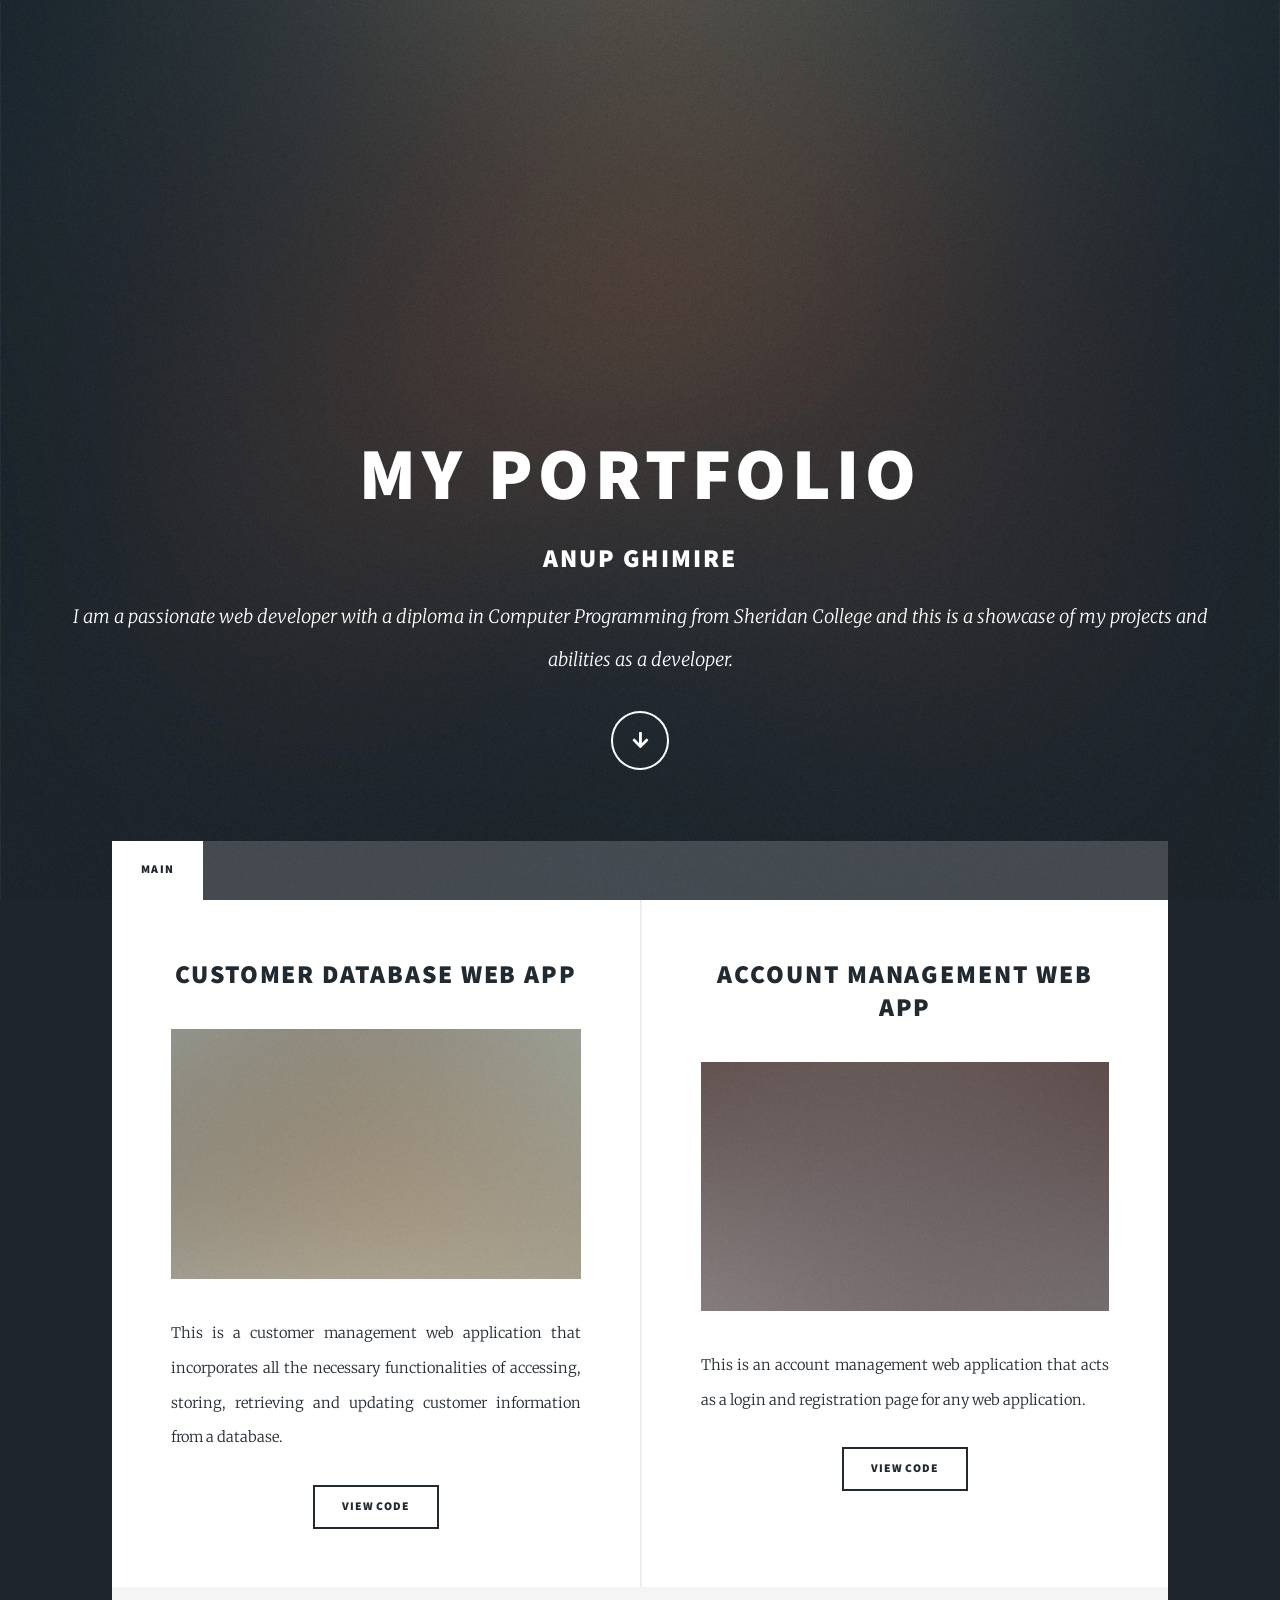
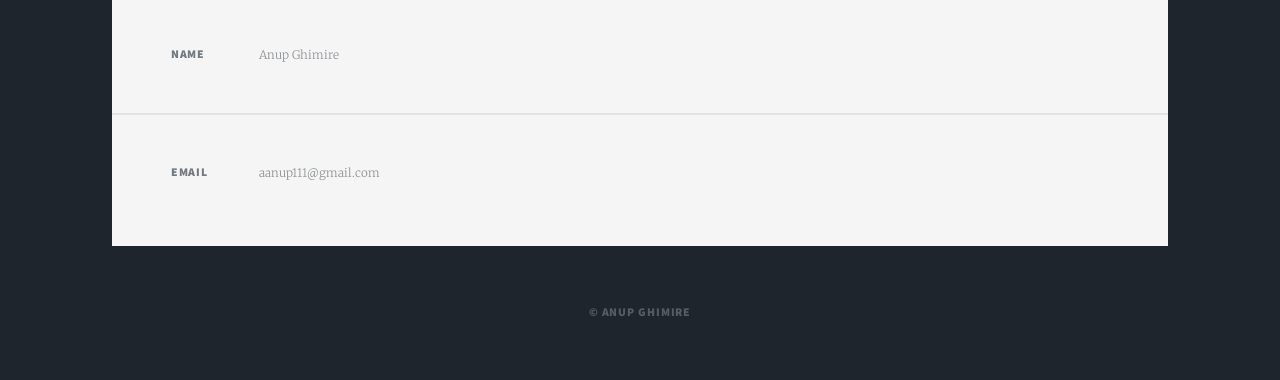
<file: index.html>
<!DOCTYPE HTML>

<html>
	<head>
		<title>My Portfolio</title>
		<meta charset="utf-8" />
		<meta name="viewport" content="width=device-width, initial-scale=1, user-scalable=no" />
		<link rel="stylesheet" href="assets/css/main.css" />
		<noscript><link rel="stylesheet" href="assets/css/noscript.css" /></noscript>
	</head>
	<body class="is-preload">

		<!-- Wrapper -->
			<div id="wrapper" class="fade-in">

				<!-- Intro -->
					<div id="intro">
						<h1>My portfolio</h1>
						<h2> Anup Ghimire </h2>
						<p>I am a passionate web developer with a diploma in Computer Programming from Sheridan College and this is a showcase of my projects and abilities as a developer.</p>
						<ul class="actions">
							<li><a href="#header" class="button icon solid solo fa-arrow-down scrolly">Continue</a></li>
						</ul>
					</div>

				<!-- Header -->
					<header id="header">
						<a href="index.html" class="logo">Main</a>
					</header>

				<!-- Nav -->
					<nav id="nav">
						<ul class="links">
							<li class="active"><a href="index.html">Main</a></li>
						</ul>
					</nav>
					
				<!-- Main -->
					<div id="main">
						<!-- Posts -->
							<section class="posts">
								
								<article>
									<header>
										<h2><a href="customer-management.html">Customer Database Web App<br />
									   </a></h2>
									</header>
									<a href="#" class="image fit"><img src="images/pic02.jpg" alt="" /></a>
									<p>This is a customer management web application that incorporates all the necessary functionalities of accessing, storing,
									retrieving and updating customer information from a database.</p>
									<ul class="actions special">
										<li><a href="" class="button">View Code</a></li>
									</ul>
								</article>
								
								
								<article>
									<header>
										<h2><a href="http://localhost/login/index.php">Account Management Web App<br />
										</a></h2>
									</header>
									<a href="#" class="image fit"><img src="images/pic03.jpg" alt="" /></a>
									<p>This is an account management web application that acts as a login and registration page for any web application.</p>
									<ul class="actions special">
										<li><a href="#" class="button">View Code</a></li>
									</ul>
								</article>
							</section>

						<!-- Footer -->

					</div>

				<!-- Footer -->
						<footer id ="footer">
						<section class="split contact">
							<section class="alt">
								<h3>Name</h3>
								<p>Anup Ghimire</p>
							</section>
							<section>
								<h3>Email</h3>
								<p>aanup111@gmail.com</p>
							</section>
						</section>
					</footer>

				<!-- Copyright -->
					<div id="copyright">
						<ul><li>&copy; Anup Ghimire</li></ul>
					</div>

			</div>

		<!-- Scripts -->
			<script src="assets/js/jquery.min.js"></script>
			<script src="assets/js/jquery.scrollex.min.js"></script>
			<script src="assets/js/jquery.scrolly.min.js"></script>
			<script src="assets/js/browser.min.js"></script>
			<script src="assets/js/breakpoints.min.js"></script>
			<script src="assets/js/util.js"></script>
			<script src="assets/js/main.js"></script>

	</body>
</html>
</file>
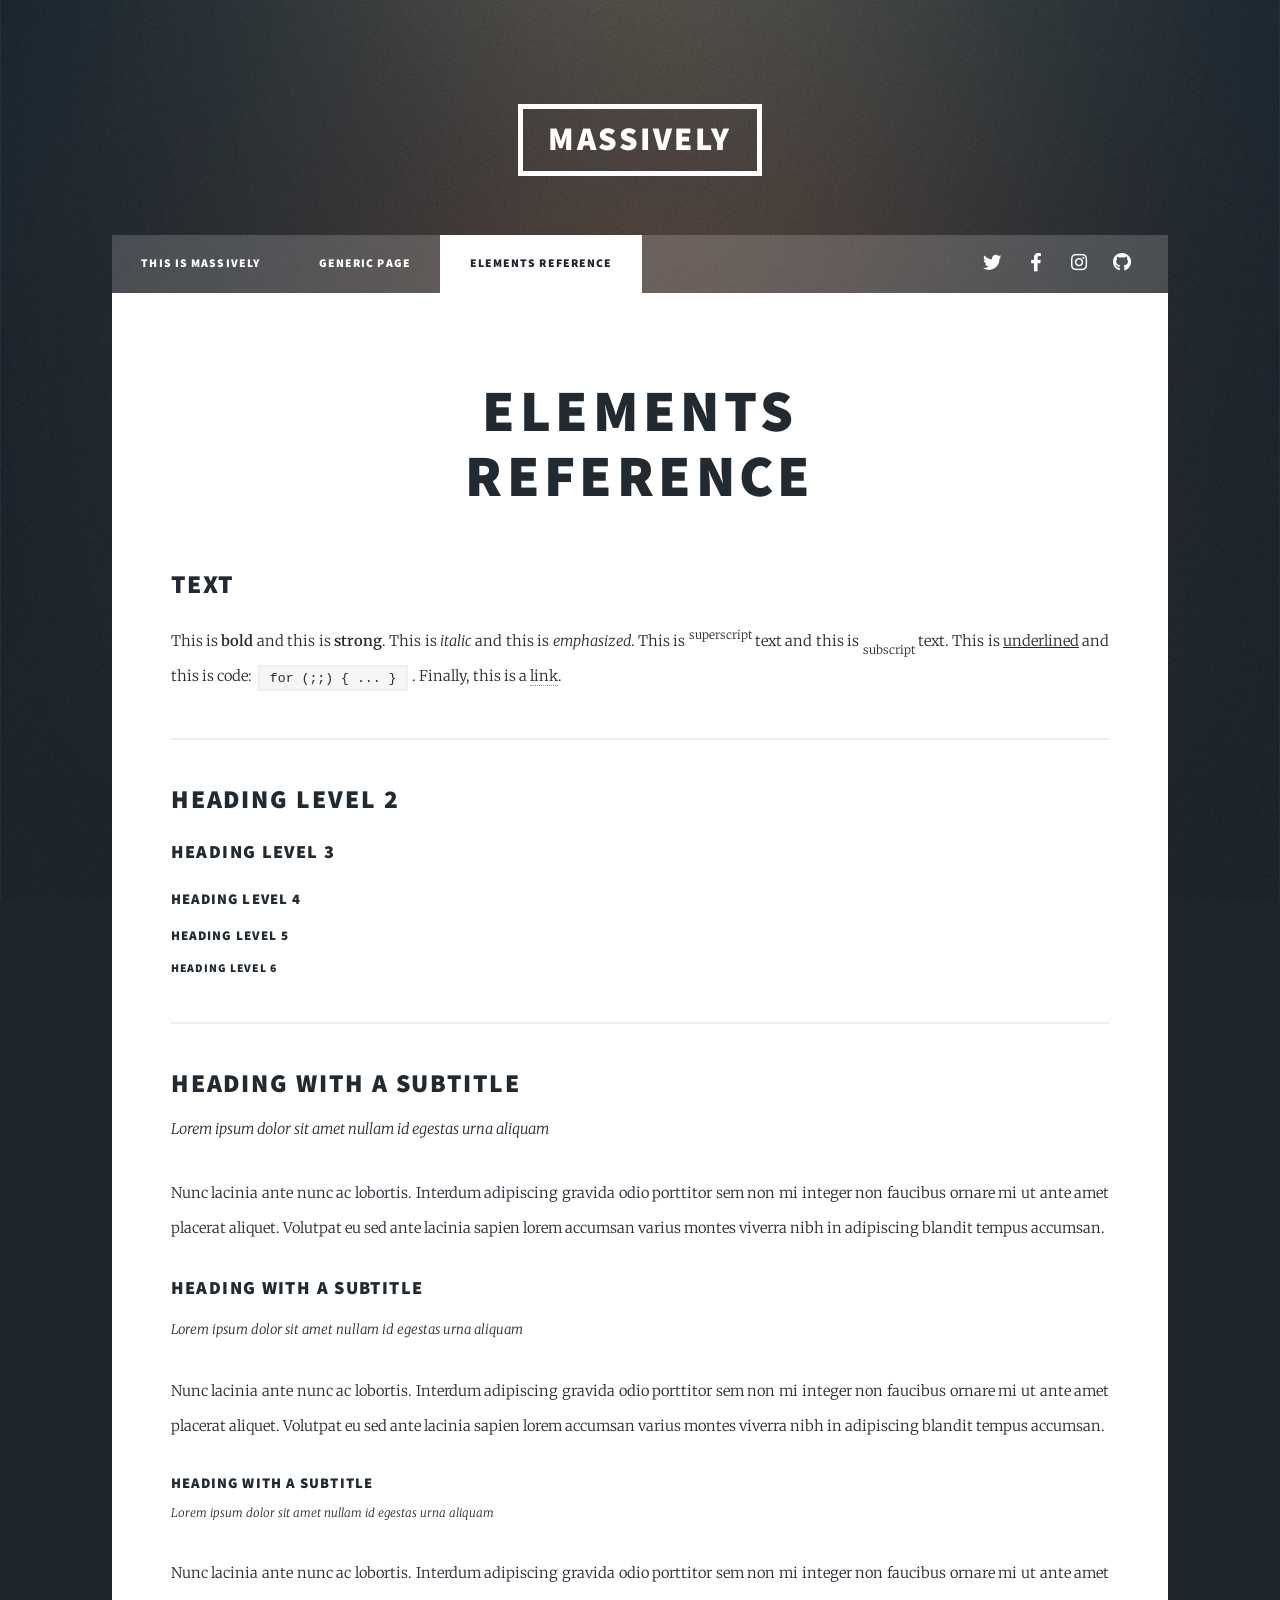
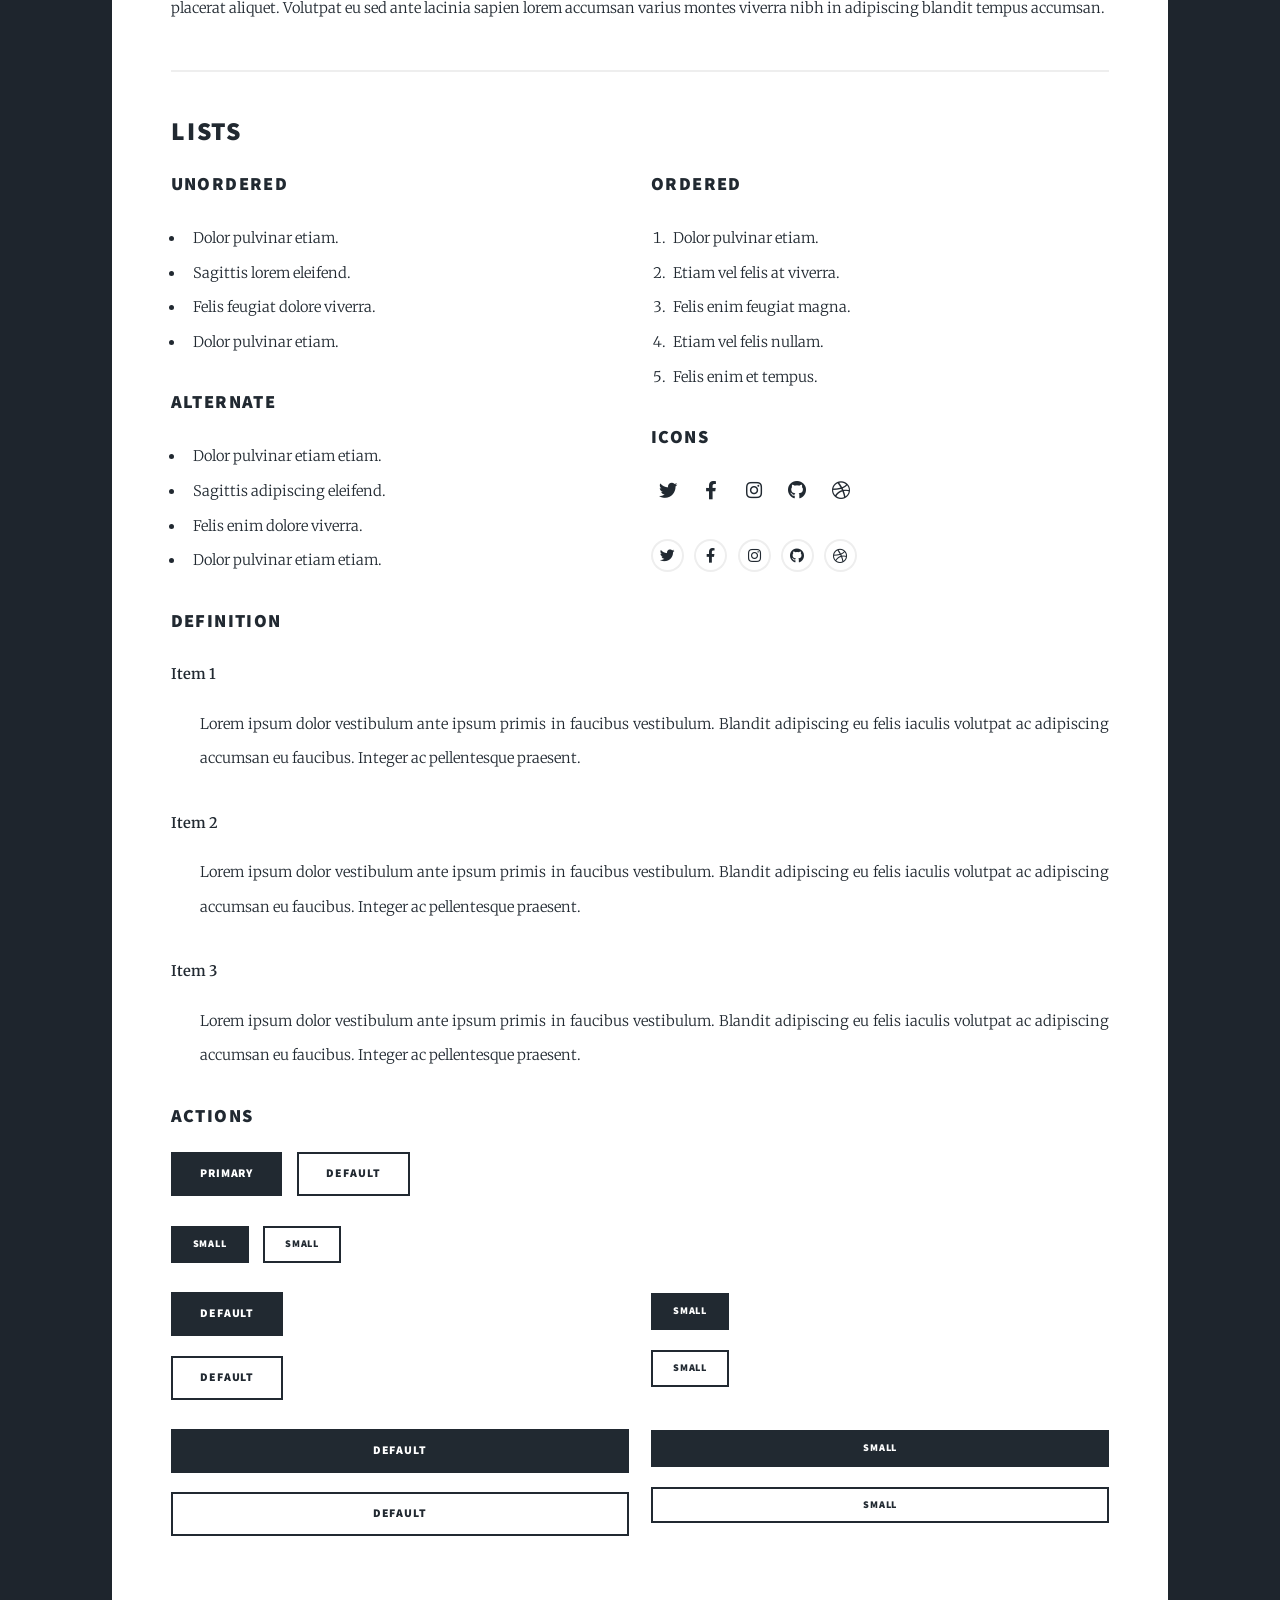
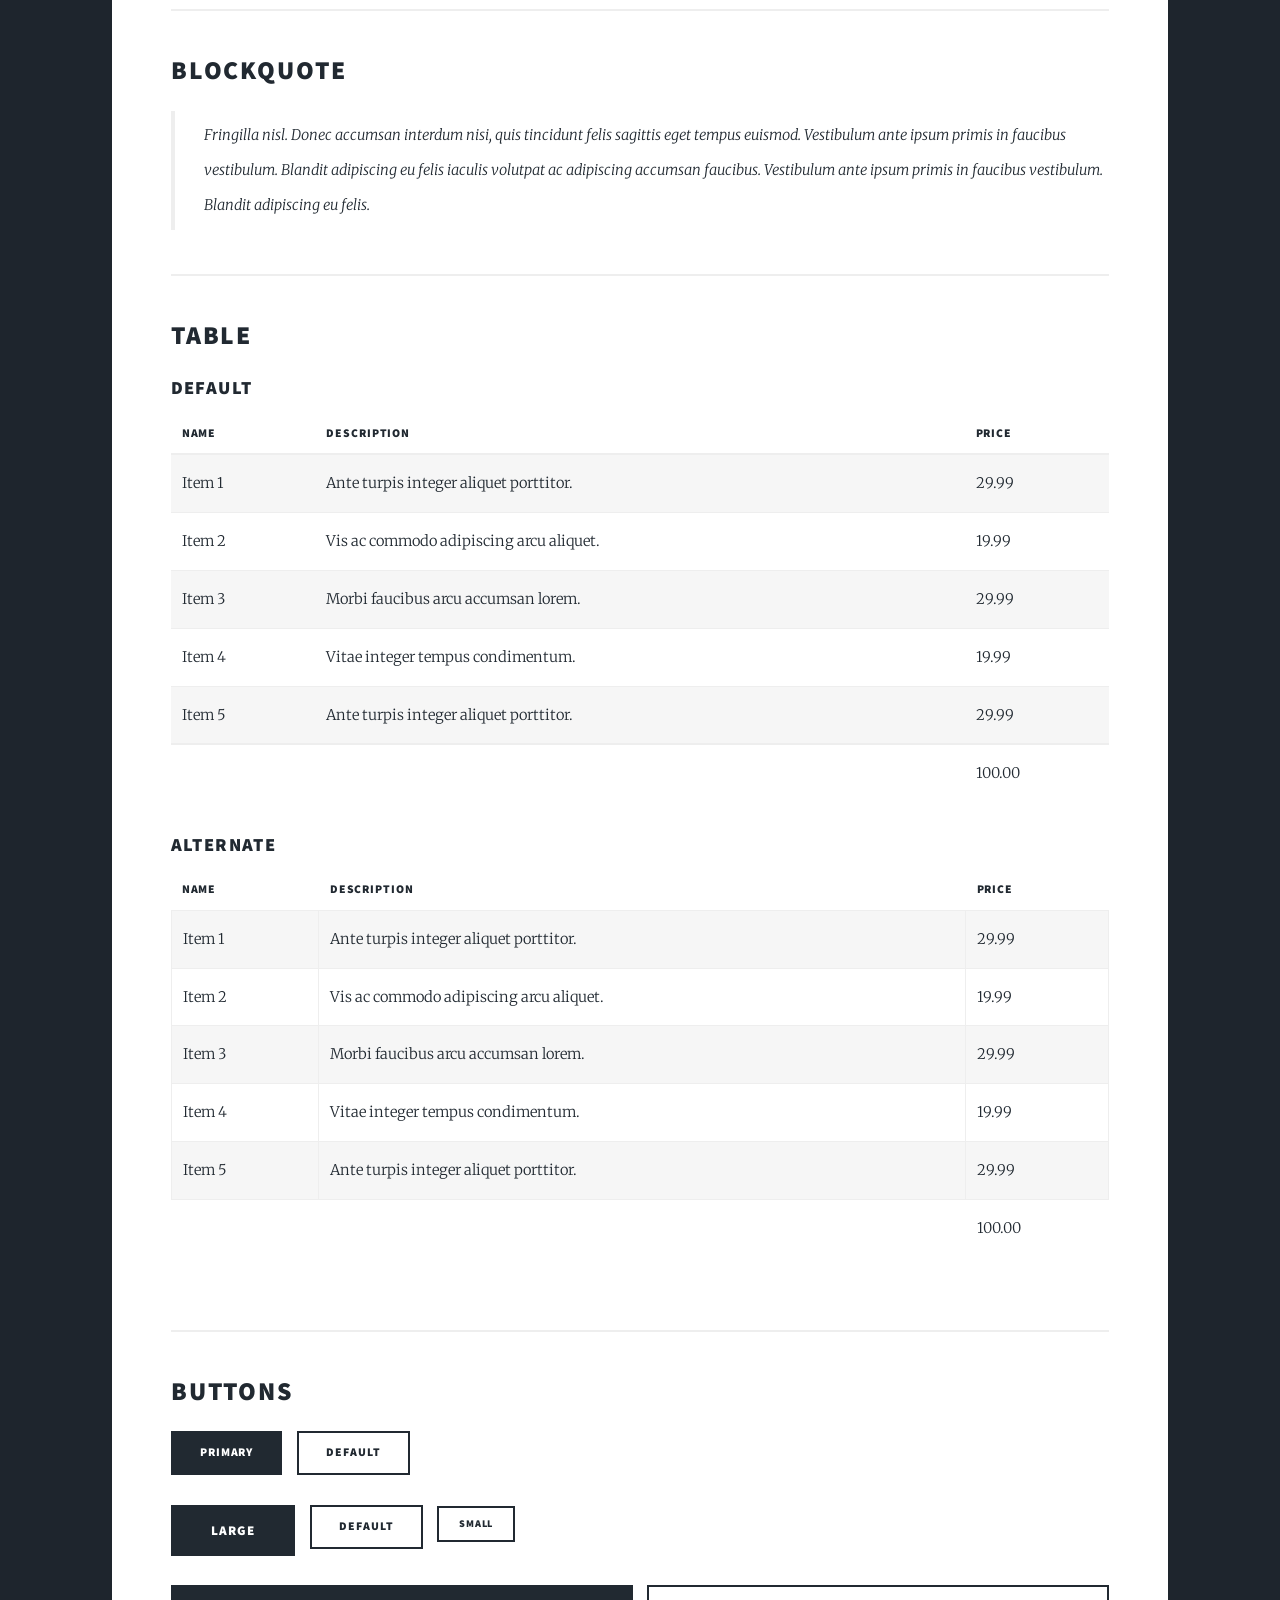
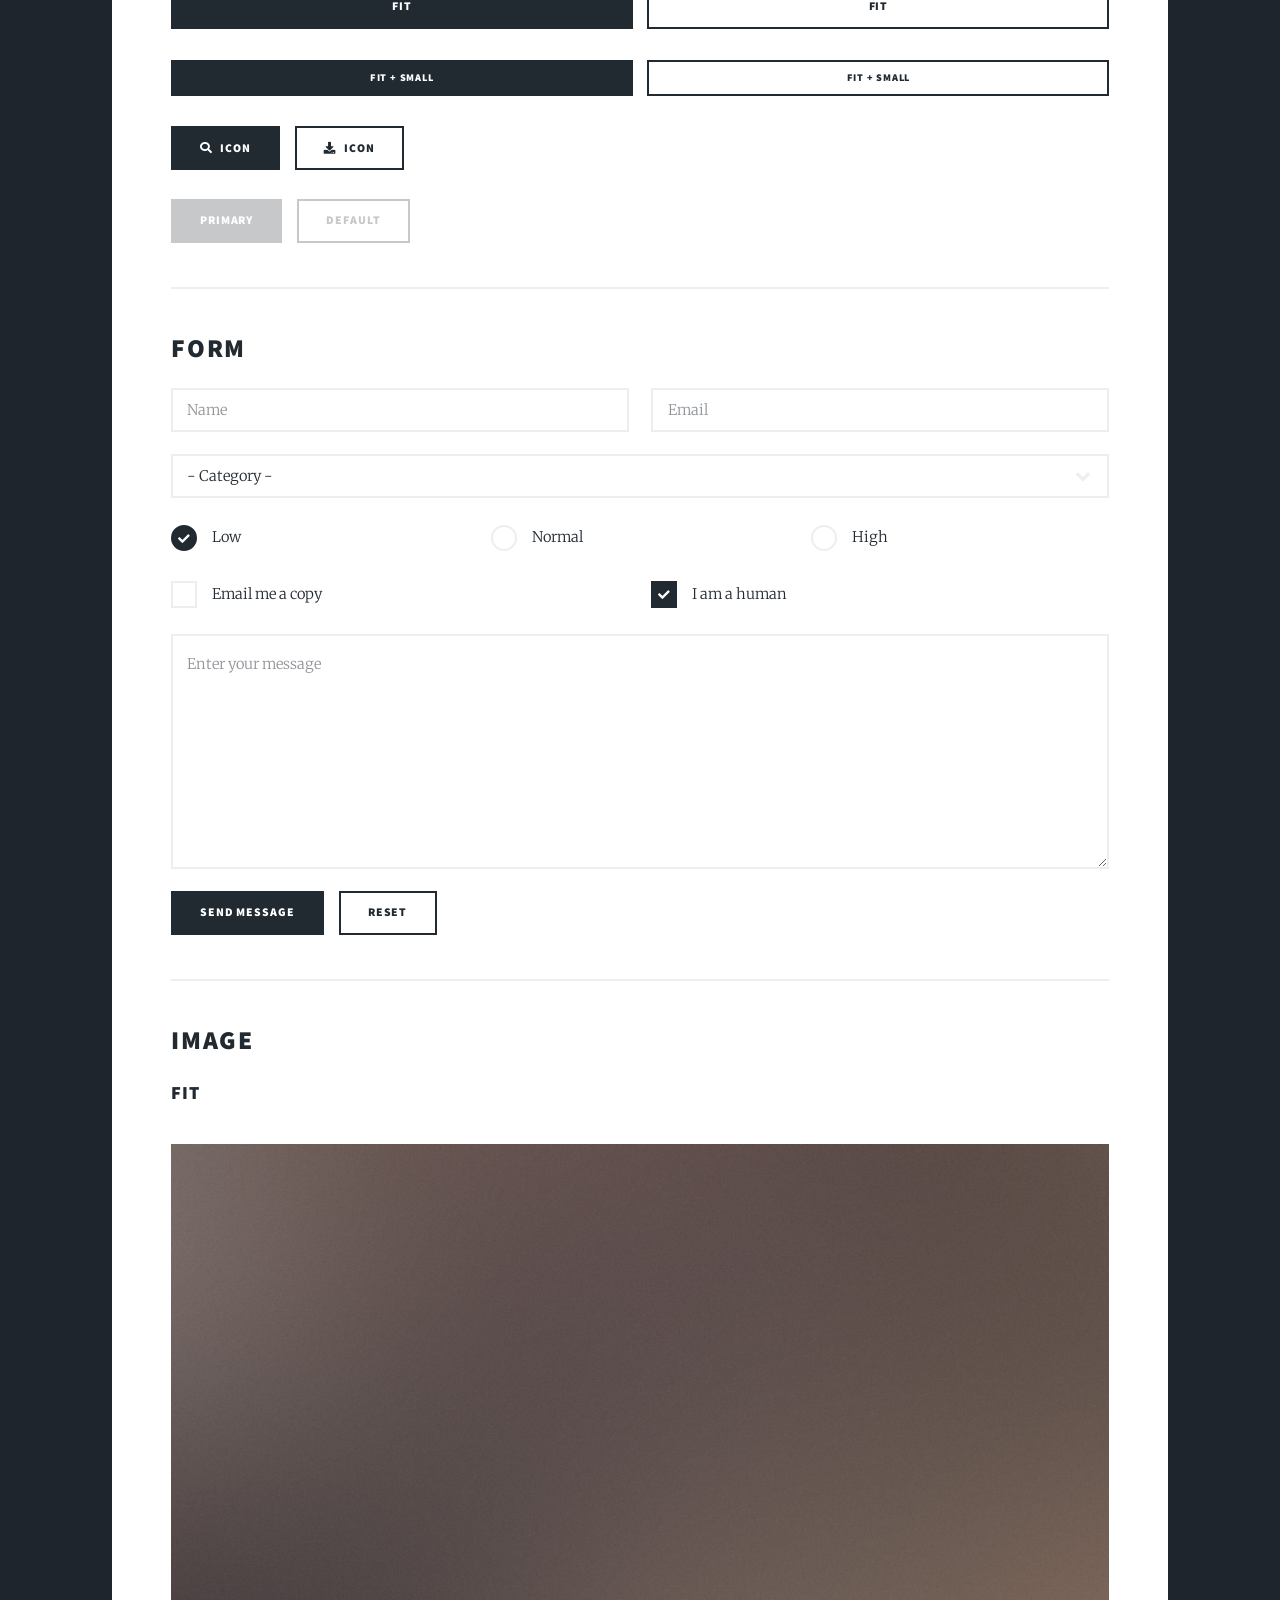
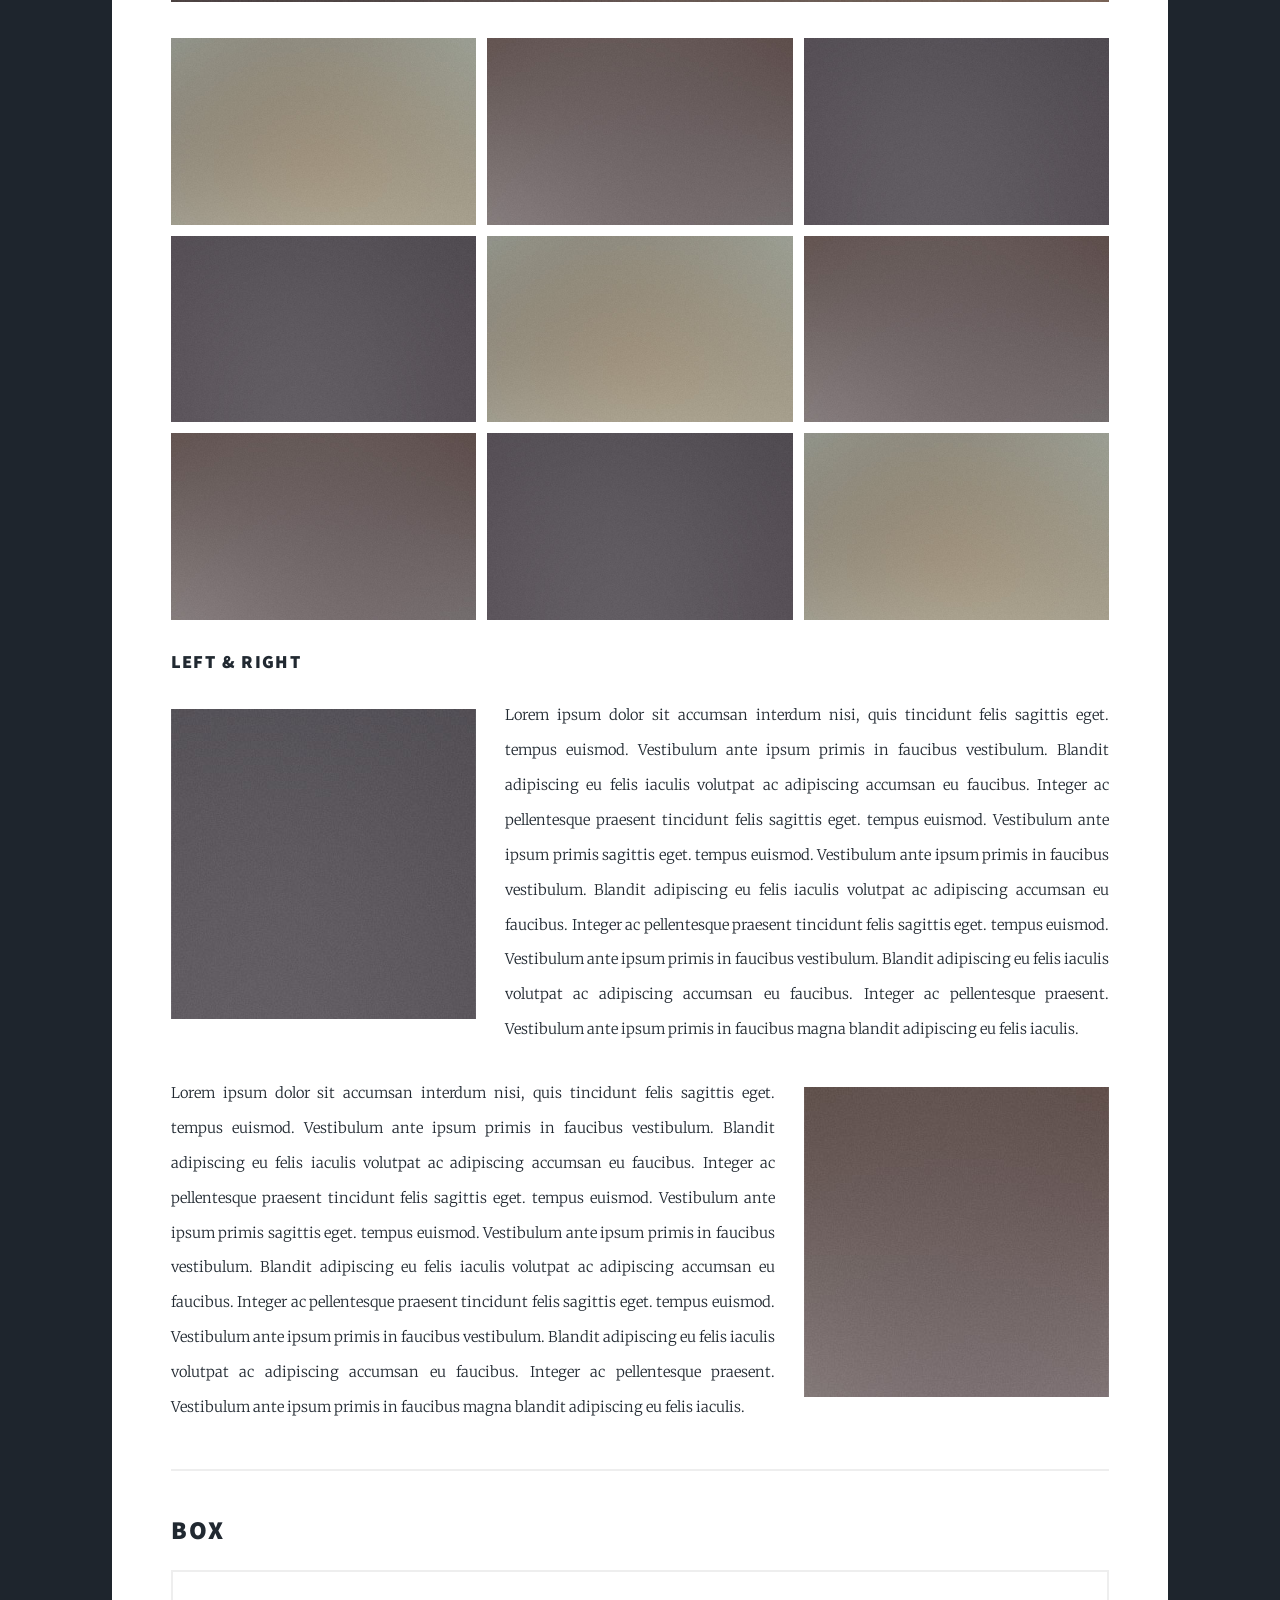
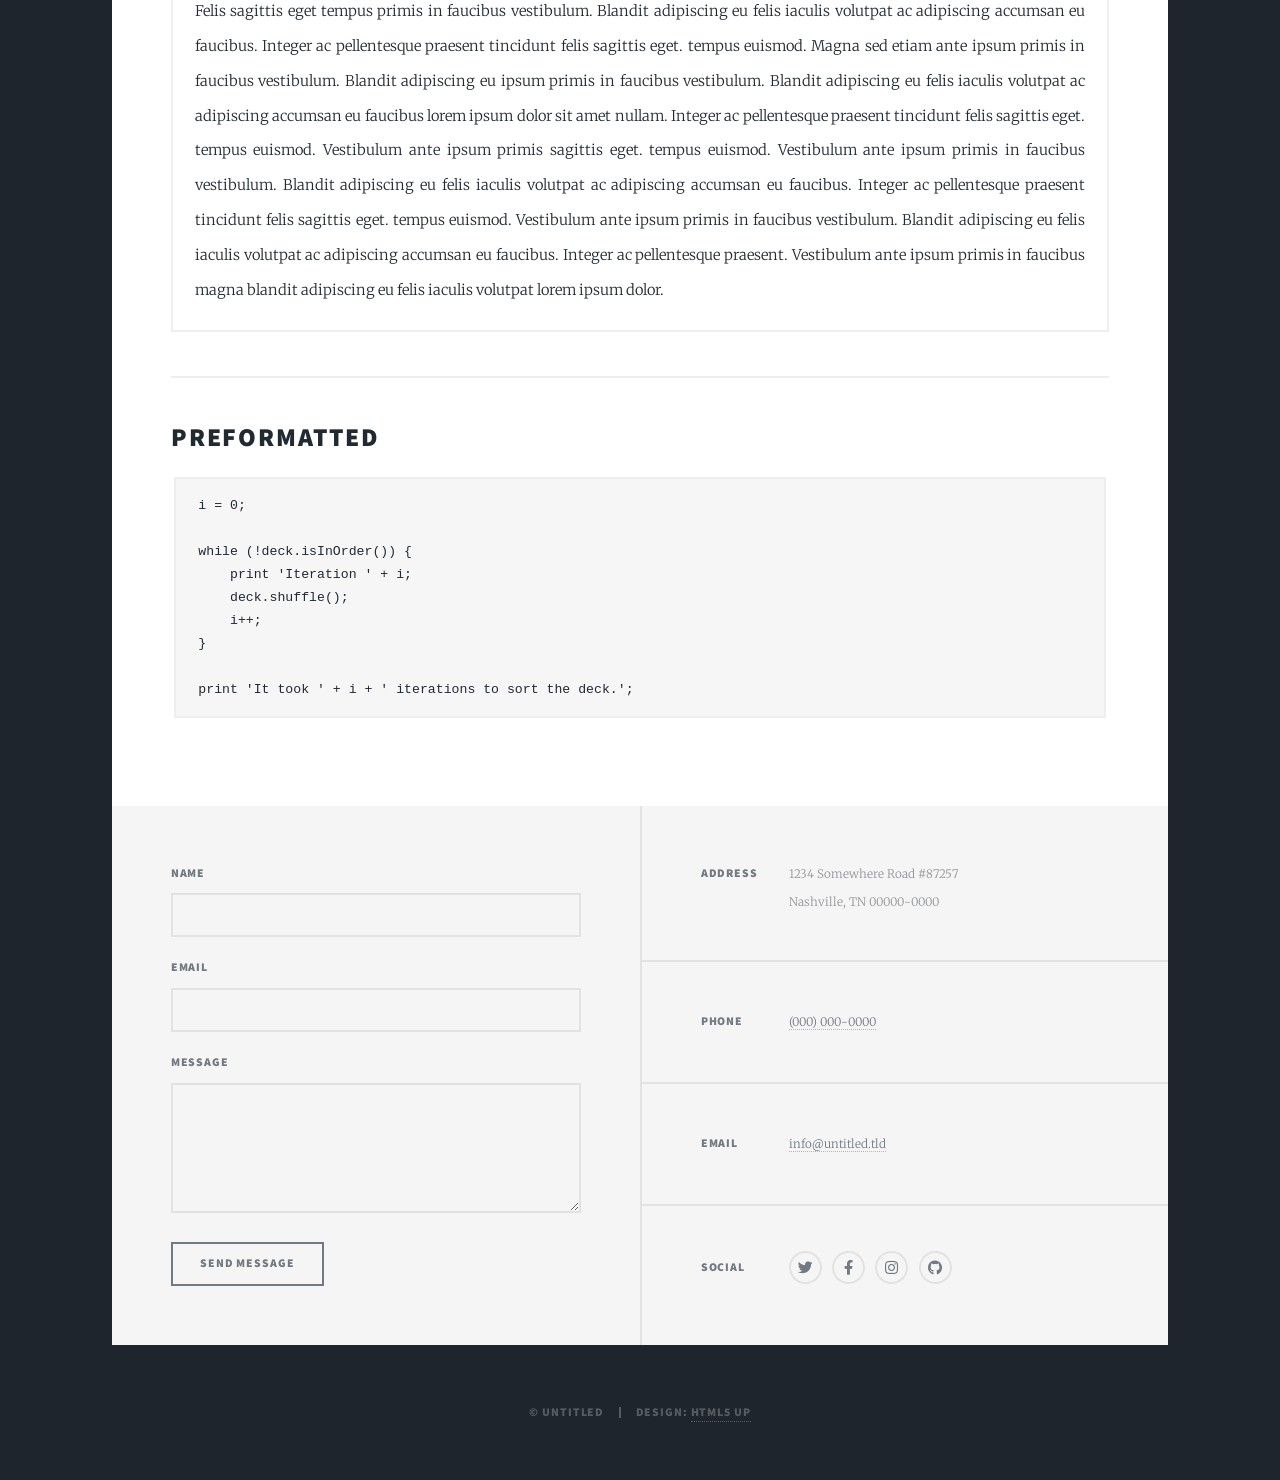
<file: elements.html>
<!DOCTYPE HTML>
<!--
	Massively by HTML5 UP
	html5up.net | @ajlkn
	Free for personal and commercial use under the CCA 3.0 license (html5up.net/license)
-->
<html>
	<head>
		<title>Elements Reference - Massively by HTML5 UP</title>
		<meta charset="utf-8" />
		<meta name="viewport" content="width=device-width, initial-scale=1, user-scalable=no" />
		<link rel="stylesheet" href="assets/css/main.css" />
		<noscript><link rel="stylesheet" href="assets/css/noscript.css" /></noscript>
	</head>
	<body class="is-preload">

		<!-- Wrapper -->
			<div id="wrapper">

				<!-- Header -->
					<header id="header">
						<a href="index.html" class="logo">Massively</a>
					</header>

				<!-- Nav -->
					<nav id="nav">
						<ul class="links">
							<li><a href="index.html">This is Massively</a></li>
							<li><a href="generic.html">Generic Page</a></li>
							<li class="active"><a href="elements.html">Elements Reference</a></li>
						</ul>
						<ul class="icons">
							<li><a href="#" class="icon brands fa-twitter"><span class="label">Twitter</span></a></li>
							<li><a href="#" class="icon brands fa-facebook-f"><span class="label">Facebook</span></a></li>
							<li><a href="#" class="icon brands fa-instagram"><span class="label">Instagram</span></a></li>
							<li><a href="#" class="icon brands fa-github"><span class="label">GitHub</span></a></li>
						</ul>
					</nav>

				<!-- Main -->
					<div id="main">

						<!-- Post -->
							<section class="post">
								<header class="major">
									<h1>Elements<br />
									Reference</h1>
								</header>

								<!-- Text stuff -->
									<h2>Text</h2>
									<p>This is <b>bold</b> and this is <strong>strong</strong>. This is <i>italic</i> and this is <em>emphasized</em>.
									This is <sup>superscript</sup> text and this is <sub>subscript</sub> text.
									This is <u>underlined</u> and this is code: <code>for (;;) { ... }</code>.
									Finally, this is a <a href="#">link</a>.</p>
									<hr />
									<h2>Heading Level 2</h2>
									<h3>Heading Level 3</h3>
									<h4>Heading Level 4</h4>
									<h5>Heading Level 5</h5>
									<h6>Heading Level 6</h6>
									<hr />
									<header>
										<h2>Heading with a Subtitle</h2>
										<p>Lorem ipsum dolor sit amet nullam id egestas urna aliquam</p>
									</header>
									<p>Nunc lacinia ante nunc ac lobortis. Interdum adipiscing gravida odio porttitor sem non mi integer non faucibus ornare mi ut ante amet placerat aliquet. Volutpat eu sed ante lacinia sapien lorem accumsan varius montes viverra nibh in adipiscing blandit tempus accumsan.</p>
									<header>
										<h3>Heading with a Subtitle</h3>
										<p>Lorem ipsum dolor sit amet nullam id egestas urna aliquam</p>
									</header>
									<p>Nunc lacinia ante nunc ac lobortis. Interdum adipiscing gravida odio porttitor sem non mi integer non faucibus ornare mi ut ante amet placerat aliquet. Volutpat eu sed ante lacinia sapien lorem accumsan varius montes viverra nibh in adipiscing blandit tempus accumsan.</p>
									<header>
										<h4>Heading with a Subtitle</h4>
										<p>Lorem ipsum dolor sit amet nullam id egestas urna aliquam</p>
									</header>
									<p>Nunc lacinia ante nunc ac lobortis. Interdum adipiscing gravida odio porttitor sem non mi integer non faucibus ornare mi ut ante amet placerat aliquet. Volutpat eu sed ante lacinia sapien lorem accumsan varius montes viverra nibh in adipiscing blandit tempus accumsan.</p>

									<hr />

								<!-- Lists -->
									<h2>Lists</h2>
									<div class="row">
										<div class="col-6 col-12-small">

											<h3>Unordered</h3>
											<ul>
												<li>Dolor pulvinar etiam.</li>
												<li>Sagittis lorem eleifend.</li>
												<li>Felis feugiat dolore viverra.</li>
												<li>Dolor pulvinar etiam.</li>
											</ul>

											<h3>Alternate</h3>
											<ul class="alt">
												<li>Dolor pulvinar etiam etiam.</li>
												<li>Sagittis adipiscing eleifend.</li>
												<li>Felis enim dolore viverra.</li>
												<li>Dolor pulvinar etiam etiam.</li>
											</ul>

										</div>
										<div class="col-6 col-12-small">

											<h3>Ordered</h3>
											<ol>
												<li>Dolor pulvinar etiam.</li>
												<li>Etiam vel felis at viverra.</li>
												<li>Felis enim feugiat magna.</li>
												<li>Etiam vel felis nullam.</li>
												<li>Felis enim et tempus.</li>
											</ol>

											<h3>Icons</h3>
											<ul class="icons">
												<li><a href="#" class="icon brands fa-twitter"><span class="label">Twitter</span></a></li>
												<li><a href="#" class="icon brands fa-facebook-f"><span class="label">Facebook</span></a></li>
												<li><a href="#" class="icon brands fa-instagram"><span class="label">Instagram</span></a></li>
												<li><a href="#" class="icon brands fa-github"><span class="label">Github</span></a></li>
												<li><a href="#" class="icon brands fa-dribbble"><span class="label">Dribbble</span></a></li>
											</ul>
											<ul class="icons alt">
												<li><a href="#" class="icon brands alt fa-twitter"><span class="label">Twitter</span></a></li>
												<li><a href="#" class="icon brands alt fa-facebook-f"><span class="label">Facebook</span></a></li>
												<li><a href="#" class="icon brands alt fa-instagram"><span class="label">Instagram</span></a></li>
												<li><a href="#" class="icon brands alt fa-github"><span class="label">Github</span></a></li>
												<li><a href="#" class="icon brands alt fa-dribbble"><span class="label">Dribbble</span></a></li>
											</ul>

										</div>
									</div>
									<h3>Definition</h3>
									<dl>
										<dt>Item 1</dt>
										<dd>
											<p>Lorem ipsum dolor vestibulum ante ipsum primis in faucibus vestibulum. Blandit adipiscing eu felis iaculis volutpat ac adipiscing accumsan eu faucibus. Integer ac pellentesque praesent.</p>
										</dd>
										<dt>Item 2</dt>
										<dd>
											<p>Lorem ipsum dolor vestibulum ante ipsum primis in faucibus vestibulum. Blandit adipiscing eu felis iaculis volutpat ac adipiscing accumsan eu faucibus. Integer ac pellentesque praesent.</p>
										</dd>
										<dt>Item 3</dt>
										<dd>
											<p>Lorem ipsum dolor vestibulum ante ipsum primis in faucibus vestibulum. Blandit adipiscing eu felis iaculis volutpat ac adipiscing accumsan eu faucibus. Integer ac pellentesque praesent.</p>
										</dd>
									</dl>

									<h3>Actions</h3>
									<ul class="actions">
										<li><a href="#" class="button primary">Primary</a></li>
										<li><a href="#" class="button">Default</a></li>
									</ul>
									<ul class="actions small">
										<li><a href="#" class="button primary small">Small</a></li>
										<li><a href="#" class="button small">Small</a></li>
									</ul>
									<div class="row">
										<div class="col-6 col-12-small">
											<ul class="actions stacked">
												<li><a href="#" class="button primary">Default</a></li>
												<li><a href="#" class="button">Default</a></li>
											</ul>
										</div>
										<div class="col-6 col-12-small">
											<ul class="actions stacked">
												<li><a href="#" class="button primary small">Small</a></li>
												<li><a href="#" class="button small">Small</a></li>
											</ul>
										</div>
									</div>
									<div class="row">
										<div class="col-6 col-12-small">
											<ul class="actions stacked">
												<li><a href="#" class="button primary fit">Default</a></li>
												<li><a href="#" class="button fit">Default</a></li>
											</ul>
										</div>
										<div class="col-6 col-12-small">
											<ul class="actions stacked">
												<li><a href="#" class="button primary small fit">Small</a></li>
												<li><a href="#" class="button small fit">Small</a></li>
											</ul>
										</div>
									</div>

									<hr />

								<!-- Blockquote -->
									<h2>Blockquote</h2>
									<blockquote>Fringilla nisl. Donec accumsan interdum nisi, quis tincidunt felis sagittis eget tempus euismod. Vestibulum ante ipsum primis in faucibus vestibulum. Blandit adipiscing eu felis iaculis volutpat ac adipiscing accumsan faucibus. Vestibulum ante ipsum primis in faucibus vestibulum. Blandit adipiscing eu felis.</blockquote>

									<hr />

								<!-- Table -->
									<h2>Table</h2>

									<h3>Default</h3>
									<div class="table-wrapper">
										<table>
											<thead>
												<tr>
													<th>Name</th>
													<th>Description</th>
													<th>Price</th>
												</tr>
											</thead>
											<tbody>
												<tr>
													<td>Item 1</td>
													<td>Ante turpis integer aliquet porttitor.</td>
													<td>29.99</td>
												</tr>
												<tr>
													<td>Item 2</td>
													<td>Vis ac commodo adipiscing arcu aliquet.</td>
													<td>19.99</td>
												</tr>
												<tr>
													<td>Item 3</td>
													<td> Morbi faucibus arcu accumsan lorem.</td>
													<td>29.99</td>
												</tr>
												<tr>
													<td>Item 4</td>
													<td>Vitae integer tempus condimentum.</td>
													<td>19.99</td>
												</tr>
												<tr>
													<td>Item 5</td>
													<td>Ante turpis integer aliquet porttitor.</td>
													<td>29.99</td>
												</tr>
											</tbody>
											<tfoot>
												<tr>
													<td colspan="2"></td>
													<td>100.00</td>
												</tr>
											</tfoot>
										</table>
									</div>

									<h3>Alternate</h3>
									<div class="table-wrapper">
										<table class="alt">
											<thead>
												<tr>
													<th>Name</th>
													<th>Description</th>
													<th>Price</th>
												</tr>
											</thead>
											<tbody>
												<tr>
													<td>Item 1</td>
													<td>Ante turpis integer aliquet porttitor.</td>
													<td>29.99</td>
												</tr>
												<tr>
													<td>Item 2</td>
													<td>Vis ac commodo adipiscing arcu aliquet.</td>
													<td>19.99</td>
												</tr>
												<tr>
													<td>Item 3</td>
													<td> Morbi faucibus arcu accumsan lorem.</td>
													<td>29.99</td>
												</tr>
												<tr>
													<td>Item 4</td>
													<td>Vitae integer tempus condimentum.</td>
													<td>19.99</td>
												</tr>
												<tr>
													<td>Item 5</td>
													<td>Ante turpis integer aliquet porttitor.</td>
													<td>29.99</td>
												</tr>
											</tbody>
											<tfoot>
												<tr>
													<td colspan="2"></td>
													<td>100.00</td>
												</tr>
											</tfoot>
										</table>
									</div>

									<hr />

								<!-- Buttons -->
									<h2>Buttons</h2>
									<ul class="actions">
										<li><a href="#" class="button primary">Primary</a></li>
										<li><a href="#" class="button">Default</a></li>
									</ul>
									<ul class="actions">
										<li><a href="#" class="button primary large">Large</a></li>
										<li><a href="#" class="button">Default</a></li>
										<li><a href="#" class="button small">Small</a></li>
									</ul>
									<ul class="actions fit">
										<li><a href="#" class="button primary fit">Fit</a></li>
										<li><a href="#" class="button fit">Fit</a></li>
									</ul>
									<ul class="actions fit small">
										<li><a href="#" class="button primary fit small">Fit + Small</a></li>
										<li><a href="#" class="button fit small">Fit + Small</a></li>
									</ul>
									<ul class="actions">
										<li><a href="#" class="button primary icon solid fa-search">Icon</a></li>
										<li><a href="#" class="button icon solid fa-download">Icon</a></li>
									</ul>
									<ul class="actions">
										<li><span class="button primary disabled">Primary</span></li>
										<li><span class="button disabled">Default</span></li>
									</ul>

									<hr />

								<!-- Form -->
									<h2>Form</h2>

									<form method="post" action="#">
										<div class="row gtr-uniform">
											<div class="col-6 col-12-xsmall">
												<input type="text" name="demo-name" id="demo-name" value="" placeholder="Name" />
											</div>
											<div class="col-6 col-12-xsmall">
												<input type="email" name="demo-email" id="demo-email" value="" placeholder="Email" />
											</div>
											<!-- Break -->
											<div class="col-12">
												<select name="demo-category" id="demo-category">
													<option value="">- Category -</option>
													<option value="1">Manufacturing</option>
													<option value="1">Shipping</option>
													<option value="1">Administration</option>
													<option value="1">Human Resources</option>
												</select>
											</div>
											<!-- Break -->
											<div class="col-4 col-12-small">
												<input type="radio" id="demo-priority-low" name="demo-priority" checked>
												<label for="demo-priority-low">Low</label>
											</div>
											<div class="col-4 col-12-small">
												<input type="radio" id="demo-priority-normal" name="demo-priority">
												<label for="demo-priority-normal">Normal</label>
											</div>
											<div class="col-4 col-12-small">
												<input type="radio" id="demo-priority-high" name="demo-priority">
												<label for="demo-priority-high">High</label>
											</div>
											<!-- Break -->
											<div class="col-6 col-12-small">
												<input type="checkbox" id="demo-copy" name="demo-copy">
												<label for="demo-copy">Email me a copy</label>
											</div>
											<div class="col-6 col-12-small">
												<input type="checkbox" id="demo-human" name="demo-human" checked>
												<label for="demo-human">I am a human</label>
											</div>
											<!-- Break -->
											<div class="col-12">
												<textarea name="demo-message" id="demo-message" placeholder="Enter your message" rows="6"></textarea>
											</div>
											<!-- Break -->
											<div class="col-12">
												<ul class="actions">
													<li><input type="submit" value="Send Message" class="primary" /></li>
													<li><input type="reset" value="Reset" /></li>
												</ul>
											</div>
										</div>
									</form>

									<hr />

								<!-- Image -->
									<h2>Image</h2>

									<h3>Fit</h3>
									<span class="image fit"><img src="images/pic01.jpg" alt="" /></span>
									<div class="box alt">
										<div class="row gtr-50 gtr-uniform">
											<div class="col-4"><span class="image fit"><img src="images/pic02.jpg" alt="" /></span></div>
											<div class="col-4"><span class="image fit"><img src="images/pic03.jpg" alt="" /></span></div>
											<div class="col-4"><span class="image fit"><img src="images/pic04.jpg" alt="" /></span></div>
											<!-- Break -->
											<div class="col-4"><span class="image fit"><img src="images/pic04.jpg" alt="" /></span></div>
											<div class="col-4"><span class="image fit"><img src="images/pic02.jpg" alt="" /></span></div>
											<div class="col-4"><span class="image fit"><img src="images/pic03.jpg" alt="" /></span></div>
											<!-- Break -->
											<div class="col-4"><span class="image fit"><img src="images/pic03.jpg" alt="" /></span></div>
											<div class="col-4"><span class="image fit"><img src="images/pic04.jpg" alt="" /></span></div>
											<div class="col-4"><span class="image fit"><img src="images/pic02.jpg" alt="" /></span></div>
										</div>
									</div>

									<h3>Left &amp; Right</h3>
									<p><span class="image left"><img src="images/pic08.jpg" alt="" /></span>Lorem ipsum dolor sit accumsan interdum nisi, quis tincidunt felis sagittis eget. tempus euismod. Vestibulum ante ipsum primis in faucibus vestibulum. Blandit adipiscing eu felis iaculis volutpat ac adipiscing accumsan eu faucibus. Integer ac pellentesque praesent tincidunt felis sagittis eget. tempus euismod. Vestibulum ante ipsum primis sagittis eget. tempus euismod. Vestibulum ante ipsum primis in faucibus vestibulum. Blandit adipiscing eu felis iaculis volutpat ac adipiscing accumsan eu faucibus. Integer ac pellentesque praesent tincidunt felis sagittis eget. tempus euismod. Vestibulum ante ipsum primis in faucibus vestibulum. Blandit adipiscing eu felis iaculis volutpat ac adipiscing accumsan eu faucibus. Integer ac pellentesque praesent. Vestibulum ante ipsum primis in faucibus magna blandit adipiscing eu felis iaculis.</p>
									<p><span class="image right"><img src="images/pic09.jpg" alt="" /></span>Lorem ipsum dolor sit accumsan interdum nisi, quis tincidunt felis sagittis eget. tempus euismod. Vestibulum ante ipsum primis in faucibus vestibulum. Blandit adipiscing eu felis iaculis volutpat ac adipiscing accumsan eu faucibus. Integer ac pellentesque praesent tincidunt felis sagittis eget. tempus euismod. Vestibulum ante ipsum primis sagittis eget. tempus euismod. Vestibulum ante ipsum primis in faucibus vestibulum. Blandit adipiscing eu felis iaculis volutpat ac adipiscing accumsan eu faucibus. Integer ac pellentesque praesent tincidunt felis sagittis eget. tempus euismod. Vestibulum ante ipsum primis in faucibus vestibulum. Blandit adipiscing eu felis iaculis volutpat ac adipiscing accumsan eu faucibus. Integer ac pellentesque praesent. Vestibulum ante ipsum primis in faucibus magna blandit adipiscing eu felis iaculis.</p>

									<hr />

								<!-- Box -->
									<h2>Box</h2>
									<div class="box">
										<p>Felis sagittis eget tempus primis in faucibus vestibulum. Blandit adipiscing eu felis iaculis volutpat ac adipiscing accumsan eu faucibus. Integer ac pellentesque praesent tincidunt felis sagittis eget. tempus euismod. Magna sed etiam ante ipsum primis in faucibus vestibulum. Blandit adipiscing eu ipsum primis in faucibus vestibulum. Blandit adipiscing eu felis iaculis volutpat ac adipiscing accumsan eu faucibus lorem ipsum dolor sit amet nullam. Integer ac pellentesque praesent tincidunt felis sagittis eget. tempus euismod. Vestibulum ante ipsum primis sagittis eget. tempus euismod. Vestibulum ante ipsum primis in faucibus vestibulum. Blandit adipiscing eu felis iaculis volutpat ac adipiscing accumsan eu faucibus. Integer ac pellentesque praesent tincidunt felis sagittis eget. tempus euismod. Vestibulum ante ipsum primis in faucibus vestibulum. Blandit adipiscing eu felis iaculis volutpat ac adipiscing accumsan eu faucibus. Integer ac pellentesque praesent. Vestibulum ante ipsum primis in faucibus magna blandit adipiscing eu felis iaculis volutpat lorem ipsum dolor.</p>
									</div>

									<hr />

								<!-- Preformatted Code -->
									<h2>Preformatted</h2>
									<pre><code>i = 0;

while (!deck.isInOrder()) {
    print 'Iteration ' + i;
    deck.shuffle();
    i++;
}

print 'It took ' + i + ' iterations to sort the deck.';
</code></pre>

							</section>

					</div>

				<!-- Footer -->
					<footer id="footer">
						<section>
							<form method="post" action="#">
								<div class="fields">
									<div class="field">
										<label for="name">Name</label>
										<input type="text" name="name" id="name" />
									</div>
									<div class="field">
										<label for="email">Email</label>
										<input type="text" name="email" id="email" />
									</div>
									<div class="field">
										<label for="message">Message</label>
										<textarea name="message" id="message" rows="3"></textarea>
									</div>
								</div>
								<ul class="actions">
									<li><input type="submit" value="Send Message" /></li>
								</ul>
							</form>
						</section>
						<section class="split contact">
							<section class="alt">
								<h3>Address</h3>
								<p>1234 Somewhere Road #87257<br />
								Nashville, TN 00000-0000</p>
							</section>
							<section>
								<h3>Phone</h3>
								<p><a href="#">(000) 000-0000</a></p>
							</section>
							<section>
								<h3>Email</h3>
								<p><a href="#">info@untitled.tld</a></p>
							</section>
							<section>
								<h3>Social</h3>
								<ul class="icons alt">
									<li><a href="#" class="icon brands alt fa-twitter"><span class="label">Twitter</span></a></li>
									<li><a href="#" class="icon brands alt fa-facebook-f"><span class="label">Facebook</span></a></li>
									<li><a href="#" class="icon brands alt fa-instagram"><span class="label">Instagram</span></a></li>
									<li><a href="#" class="icon brands alt fa-github"><span class="label">GitHub</span></a></li>
								</ul>
							</section>
						</section>
					</footer>

				<!-- Copyright -->
					<div id="copyright">
						<ul><li>&copy; Untitled</li><li>Design: <a href="https://html5up.net">HTML5 UP</a></li></ul>
					</div>

			</div>

		<!-- Scripts -->
			<script src="assets/js/jquery.min.js"></script>
			<script src="assets/js/jquery.scrollex.min.js"></script>
			<script src="assets/js/jquery.scrolly.min.js"></script>
			<script src="assets/js/browser.min.js"></script>
			<script src="assets/js/breakpoints.min.js"></script>
			<script src="assets/js/util.js"></script>
			<script src="assets/js/main.js"></script>

	</body>
</html>
</file>
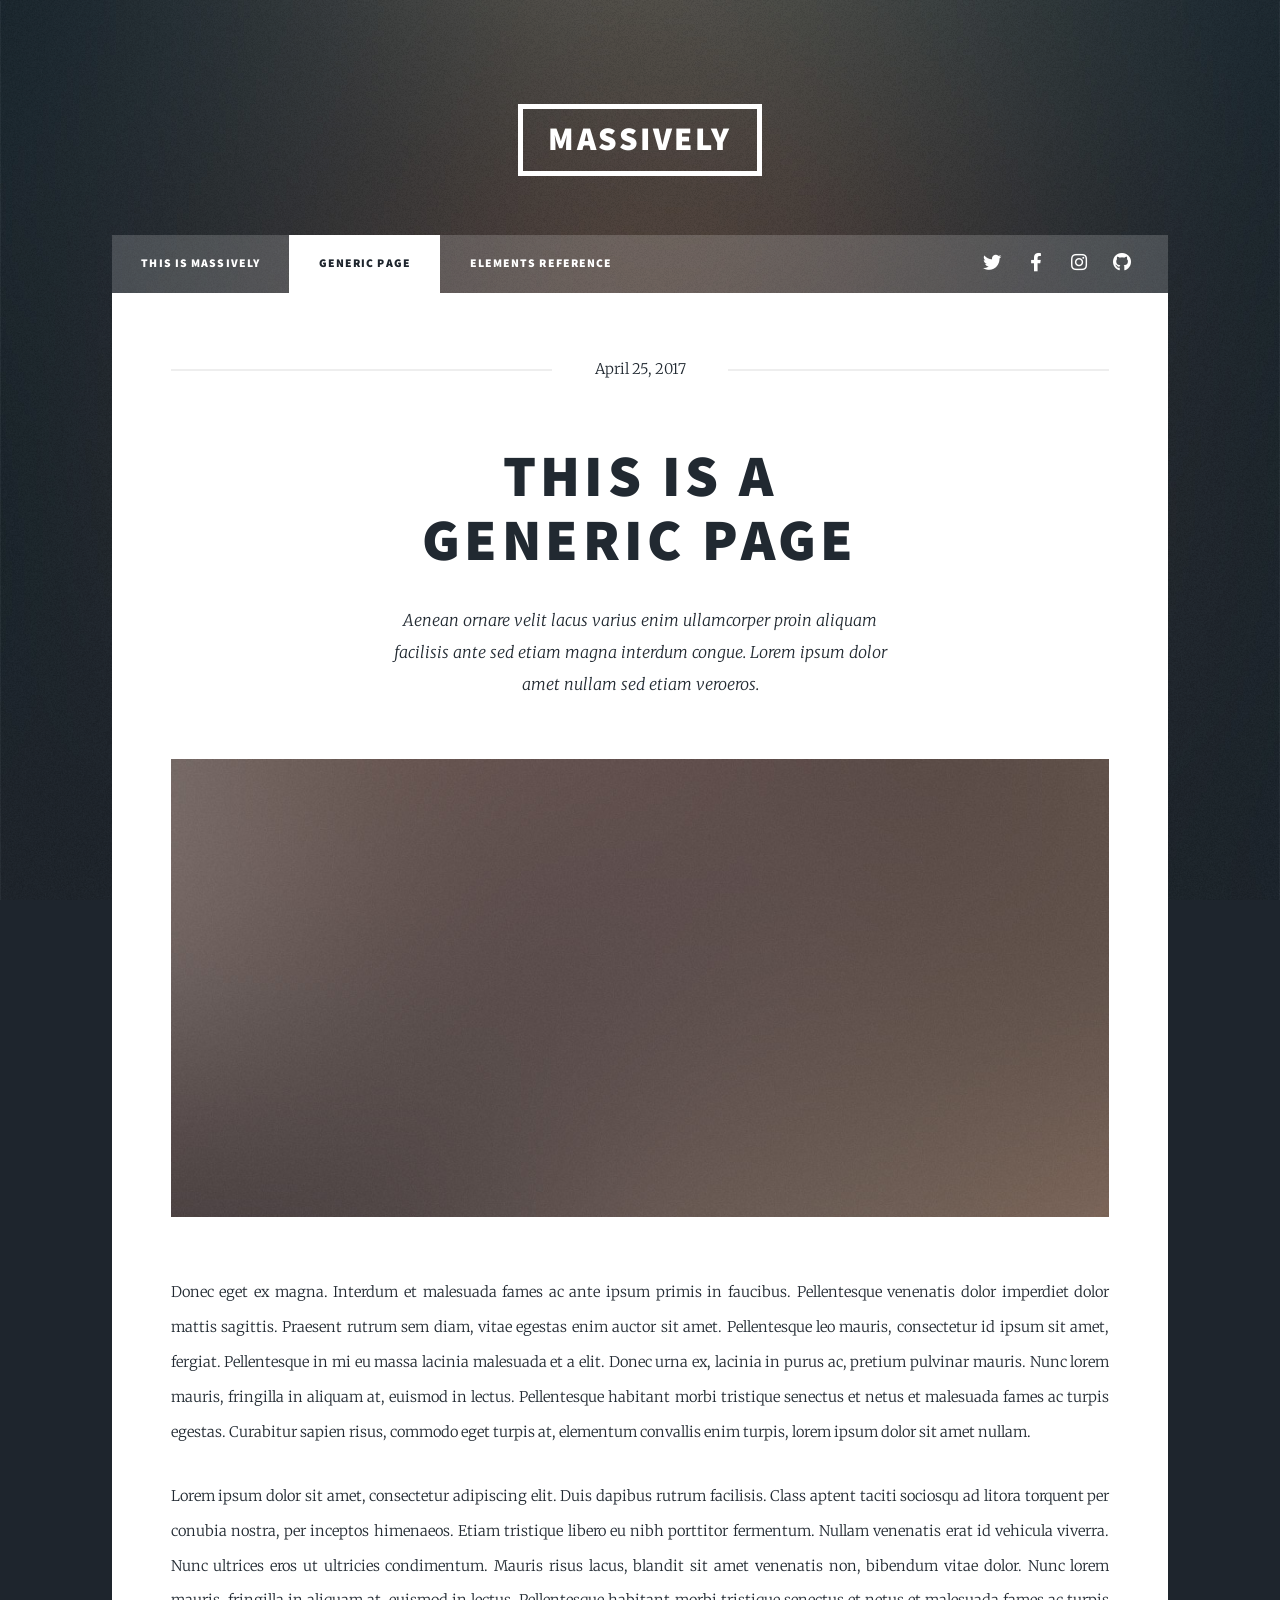
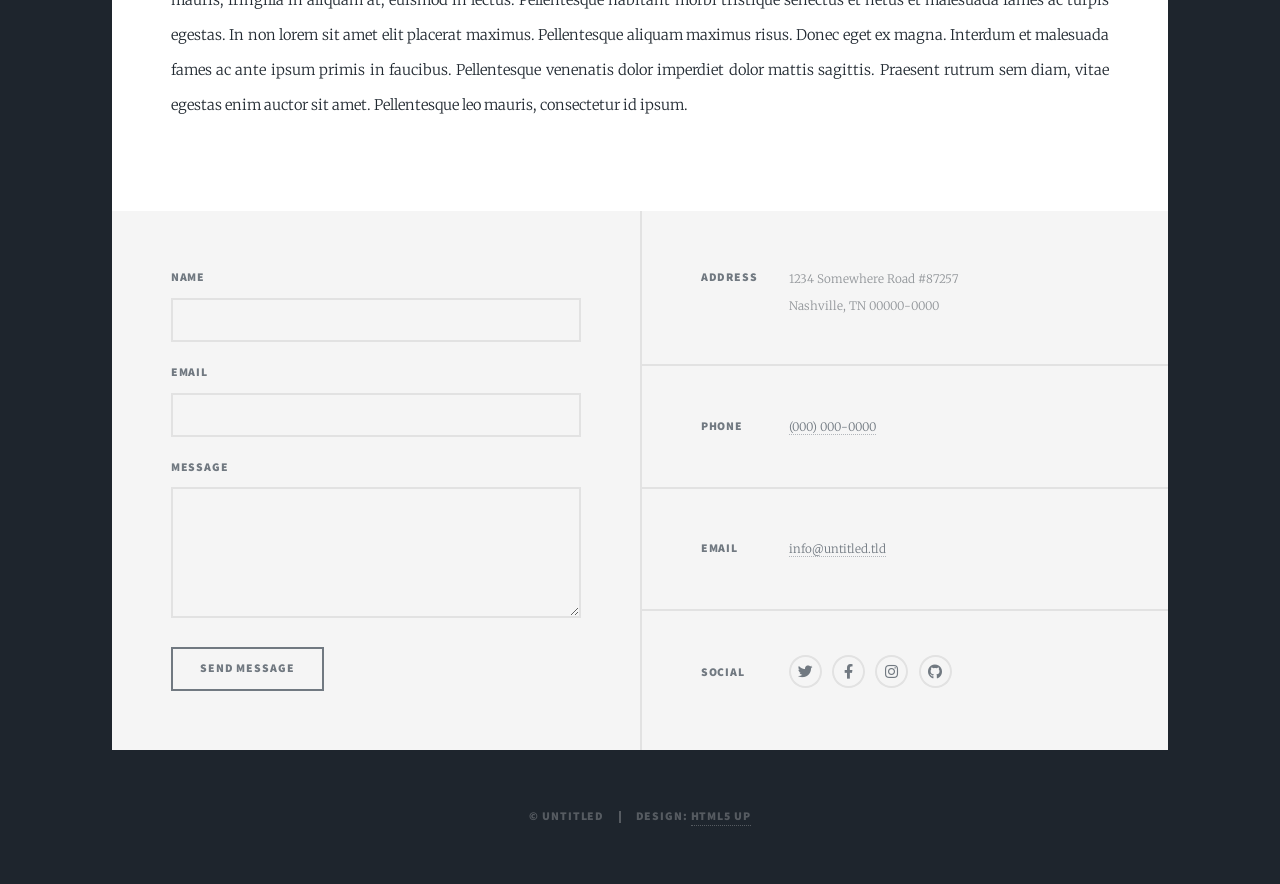
<file: generic.html>
<!DOCTYPE HTML>
<!--
	Massively by HTML5 UP
	html5up.net | @ajlkn
	Free for personal and commercial use under the CCA 3.0 license (html5up.net/license)
-->
<html>
	<head>
		<title>Generic Page - Massively by HTML5 UP</title>
		<meta charset="utf-8" />
		<meta name="viewport" content="width=device-width, initial-scale=1, user-scalable=no" />
		<link rel="stylesheet" href="assets/css/main.css" />
		<noscript><link rel="stylesheet" href="assets/css/noscript.css" /></noscript>
	</head>
	<body class="is-preload">

		<!-- Wrapper -->
			<div id="wrapper">

				<!-- Header -->
					<header id="header">
						<a href="index.html" class="logo">Massively</a>
					</header>

				<!-- Nav -->
					<nav id="nav">
						<ul class="links">
							<li><a href="index.html">This is Massively</a></li>
							<li class="active"><a href="generic.html">Generic Page</a></li>
							<li><a href="elements.html">Elements Reference</a></li>
						</ul>
						<ul class="icons">
							<li><a href="#" class="icon brands fa-twitter"><span class="label">Twitter</span></a></li>
							<li><a href="#" class="icon brands fa-facebook-f"><span class="label">Facebook</span></a></li>
							<li><a href="#" class="icon brands fa-instagram"><span class="label">Instagram</span></a></li>
							<li><a href="#" class="icon brands fa-github"><span class="label">GitHub</span></a></li>
						</ul>
					</nav>

				<!-- Main -->
					<div id="main">

						<!-- Post -->
							<section class="post">
								<header class="major">
									<span class="date">April 25, 2017</span>
									<h1>This is a<br />
									Generic Page</h1>
									<p>Aenean ornare velit lacus varius enim ullamcorper proin aliquam<br />
									facilisis ante sed etiam magna interdum congue. Lorem ipsum dolor<br />
									amet nullam sed etiam veroeros.</p>
								</header>
								<div class="image main"><img src="images/pic01.jpg" alt="" /></div>
								<p>Donec eget ex magna. Interdum et malesuada fames ac ante ipsum primis in faucibus. Pellentesque venenatis dolor imperdiet dolor mattis sagittis. Praesent rutrum sem diam, vitae egestas enim auctor sit amet. Pellentesque leo mauris, consectetur id ipsum sit amet, fergiat. Pellentesque in mi eu massa lacinia malesuada et a elit. Donec urna ex, lacinia in purus ac, pretium pulvinar mauris. Nunc lorem mauris, fringilla in aliquam at, euismod in lectus. Pellentesque habitant morbi tristique senectus et netus et malesuada fames ac turpis egestas. Curabitur sapien risus, commodo eget turpis at, elementum convallis enim turpis, lorem ipsum dolor sit amet nullam.</p>
								<p>Lorem ipsum dolor sit amet, consectetur adipiscing elit. Duis dapibus rutrum facilisis. Class aptent taciti sociosqu ad litora torquent per conubia nostra, per inceptos himenaeos. Etiam tristique libero eu nibh porttitor fermentum. Nullam venenatis erat id vehicula viverra. Nunc ultrices eros ut ultricies condimentum. Mauris risus lacus, blandit sit amet venenatis non, bibendum vitae dolor. Nunc lorem mauris, fringilla in aliquam at, euismod in lectus. Pellentesque habitant morbi tristique senectus et netus et malesuada fames ac turpis egestas. In non lorem sit amet elit placerat maximus. Pellentesque aliquam maximus risus. Donec eget ex magna. Interdum et malesuada fames ac ante ipsum primis in faucibus. Pellentesque venenatis dolor imperdiet dolor mattis sagittis. Praesent rutrum sem diam, vitae egestas enim auctor sit amet. Pellentesque leo mauris, consectetur id ipsum.</p>
							</section>

					</div>

				<!-- Footer -->
					<footer id="footer">
						<section>
							<form method="post" action="#">
								<div class="fields">
									<div class="field">
										<label for="name">Name</label>
										<input type="text" name="name" id="name" />
									</div>
									<div class="field">
										<label for="email">Email</label>
										<input type="text" name="email" id="email" />
									</div>
									<div class="field">
										<label for="message">Message</label>
										<textarea name="message" id="message" rows="3"></textarea>
									</div>
								</div>
								<ul class="actions">
									<li><input type="submit" value="Send Message" /></li>
								</ul>
							</form>
						</section>
						<section class="split contact">
							<section class="alt">
								<h3>Address</h3>
								<p>1234 Somewhere Road #87257<br />
								Nashville, TN 00000-0000</p>
							</section>
							<section>
								<h3>Phone</h3>
								<p><a href="#">(000) 000-0000</a></p>
							</section>
							<section>
								<h3>Email</h3>
								<p><a href="#">info@untitled.tld</a></p>
							</section>
							<section>
								<h3>Social</h3>
								<ul class="icons alt">
									<li><a href="#" class="icon brands alt fa-twitter"><span class="label">Twitter</span></a></li>
									<li><a href="#" class="icon brands alt fa-facebook-f"><span class="label">Facebook</span></a></li>
									<li><a href="#" class="icon brands alt fa-instagram"><span class="label">Instagram</span></a></li>
									<li><a href="#" class="icon brands alt fa-github"><span class="label">GitHub</span></a></li>
								</ul>
							</section>
						</section>
					</footer>

				<!-- Copyright -->
					<div id="copyright">
						<ul><li>&copy; Untitled</li><li>Design: <a href="https://html5up.net">HTML5 UP</a></li></ul>
					</div>

			</div>

		<!-- Scripts -->
			<script src="assets/js/jquery.min.js"></script>
			<script src="assets/js/jquery.scrollex.min.js"></script>
			<script src="assets/js/jquery.scrolly.min.js"></script>
			<script src="assets/js/browser.min.js"></script>
			<script src="assets/js/breakpoints.min.js"></script>
			<script src="assets/js/util.js"></script>
			<script src="assets/js/main.js"></script>

	</body>
</html>
</file>
<file: assets/css/main.css>
@import url(fontawesome-all.min.css);
@import url("https://fonts.googleapis.com/css?family=Merriweather:300,700,300italic,700italic|Source+Sans+Pro:900");

/*
	Massively by HTML5 UP
	html5up.net | @ajlkn
	Free for personal and commercial use under the CCA 3.0 license (html5up.net/license)
*/

html, body, div, span, applet, object,
iframe, h1, h2, h3, h4, h5, h6, p, blockquote,
pre, a, abbr, acronym, address, big, cite,
code, del, dfn, em, img, ins, kbd, q, s, samp,
small, strike, strong, sub, sup, tt, var, b,
u, i, center, dl, dt, dd, ol, ul, li, fieldset,
form, label, legend, table, caption, tbody,
tfoot, thead, tr, th, td, article, aside,
canvas, details, embed, figure, figcaption,
footer, header, hgroup, menu, nav, output, ruby,
section, summary, time, mark, audio, video {
	margin: 0;
	padding: 0;
	border: 0;
	font-size: 100%;
	font: inherit;
	vertical-align: baseline;}

article, aside, details, figcaption, figure,
footer, header, hgroup, menu, nav, section {
	display: block;}

body {
	line-height: 1;
}

ol, ul {
	list-style: none;
}

blockquote, q {
	quotes: none;
}

	blockquote:before, blockquote:after, q:before, q:after {
		content: '';
		content: none;
	}

table {
	border-collapse: collapse;
	border-spacing: 0;
}

body {
	-webkit-text-size-adjust: none;
}

mark {
	background-color: transparent;
	color: inherit;
}

input::-moz-focus-inner {
	border: 0;
	padding: 0;
}

input, select, textarea {
	-moz-appearance: none;
	-webkit-appearance: none;
	-ms-appearance: none;
	appearance: none;
}

/* Basic */

	@-ms-viewport {
		width: device-width;
	}

	body {
		-ms-overflow-style: scrollbar;
	}

	@media screen and (max-width: 480px) {

		html, body {
			min-width: 320px;
		}

	}

	html {
		box-sizing: border-box;
	}

	*, *:before, *:after {
		box-sizing: inherit;
	}

	body {
		background-color: #1e252d;
	}

		body.is-preload *, body.is-preload *:before, body.is-preload *:after {
			-moz-animation: none !important;
			-webkit-animation: none !important;
			-ms-animation: none !important;
			animation: none !important;
			-moz-transition: none !important;
			-webkit-transition: none !important;
			-ms-transition: none !important;
			transition: none !important;
		}

/* Type */

	html {
		font-size: 16pt;
	}

		@media screen and (max-width: 1680px) {

			html {
				font-size: 12pt;
			}

		}

		@media screen and (max-width: 1280px) {

			html {
				font-size: 11pt;
			}

		}

		@media screen and (max-width: 360px) {

			html {
				font-size: 10pt;
			}

		}

	body {
		color: #212931;
	}

	body, input, select, textarea {
		font-family: "Merriweather", Georgia, serif;
		font-weight: 300;
		font-size: 1rem;
		line-height: 2.375;
	}

	a {
		-moz-transition: color 0.2s ease-in-out, background-color 0.2s ease-in-out, border-color 0.2s ease-in-out, box-shadow 0.2s ease-in-out;
		-webkit-transition: color 0.2s ease-in-out, background-color 0.2s ease-in-out, border-color 0.2s ease-in-out, box-shadow 0.2s ease-in-out;
		-ms-transition: color 0.2s ease-in-out, background-color 0.2s ease-in-out, border-color 0.2s ease-in-out, box-shadow 0.2s ease-in-out;
		transition: color 0.2s ease-in-out, background-color 0.2s ease-in-out, border-color 0.2s ease-in-out, box-shadow 0.2s ease-in-out;
		border-bottom: dotted 1px;
		text-decoration: none;
	}

		a:hover {
			border-bottom-color: transparent;
		}

	strong, b {
		font-weight: 600;
	}

	em, i {
		font-style: italic;
	}

	p {
		text-align: justify;
		margin: 0 0 2rem 0;
	}

	h1, h2, h3, h4, h5, h6 {
		font-family: "Source Sans Pro", Helvetica, sans-serif;
		font-weight: 900;
		line-height: 1.5;
		letter-spacing: 0.075em;
		text-transform: uppercase;
		margin: 0 0 1rem 0;
	}

		h1 a, h2 a, h3 a, h4 a, h5 a, h6 a {
			border-bottom: 0;
			color: inherit;
			text-decoration: none;
		}

	h1 {
		font-size: 4rem;
		line-height: 1.1;
		margin: 0 0 2rem 0;
	}

	h2 {
		font-size: 1.75rem;
		line-height: 1.3;
		margin: 0 0 1.5rem 0;
	}

	h3 {
		font-size: 1.25rem;
		margin: 0 0 1.5rem 0;
	}

	h4 {
		font-size: 1rem;
	}

	h5 {
		font-size: 0.9rem;
	}

	h6 {
		font-size: 0.8rem;
	}

	sub {
		font-size: 0.8rem;
		position: relative;
		top: 0.5rem;
	}

	sup {
		font-size: 0.8rem;
		position: relative;
		top: -0.5rem;
	}

	blockquote {
		border-left: solid 4px;
		font-style: italic;
		margin: 0 0 2rem 0;
		padding: 0.5rem 0 0.5rem 2rem;
	}

	code {
		border: solid 2px;
		font-family: "Courier New", monospace;
		font-size: 0.9rem;
		margin: 0 0.25rem;
		padding: 0.25rem 0.65rem;
	}

	pre {
		-webkit-overflow-scrolling: touch;
		font-family: "Courier New", monospace;
		font-size: 0.9rem;
		margin: 0 0 2rem 0;
	}

		pre code {
			display: block;
			line-height: 1.75;
			padding: 1rem 1.5rem;
			overflow-x: auto;
		}

	hr {
		border: 0;
		border-bottom: solid 2px;
		margin: 3rem 0;
	}

		hr.major {
			margin: 5rem 0;
		}

	.align-left {
		text-align: left;
	}

	.align-center {
		text-align: center;
	}

	.align-right {
		text-align: right;
	}

	input, select, textarea {
		color: #212931;
	}

	a {
		color: #212931;
		border-bottom-color: rgba(33, 41, 49, 0.5);
	}

		a:hover {
			border-bottom-color: transparent;
			color: #18bfef !important;
		}

	strong, b {
		color: #212931;
	}

	h1, h2, h3, h4, h5, h6 {
		color: #212931;
	}

	blockquote {
		border-left-color: #eeeeee;
	}

	code {
		background: rgba(220, 220, 220, 0.25);
		border-color: #eeeeee;
	}

	hr {
		border-bottom-color: #eeeeee;
	}

/* Row */

	.row {
		display: flex;
		flex-wrap: wrap;
		box-sizing: border-box;
		align-items: stretch;
	}

		.row > * {
			box-sizing: border-box;
		}

		.row.gtr-uniform > * > :last-child {
			margin-bottom: 0;
		}

		.row.aln-left {
			justify-content: flex-start;
		}

		.row.aln-center {
			justify-content: center;
		}

		.row.aln-right {
			justify-content: flex-end;
		}

		.row.aln-top {
			align-items: flex-start;
		}

		.row.aln-middle {
			align-items: center;
		}

		.row.aln-bottom {
			align-items: flex-end;
		}

		.row > .imp {
			order: -1;
		}

		.row > .col-1 {
			width: 8.33333%;
		}

		.row > .off-1 {
			margin-left: 8.33333%;
		}

		.row > .col-2 {
			width: 16.66667%;
		}

		.row > .off-2 {
			margin-left: 16.66667%;
		}

		.row > .col-3 {
			width: 25%;
		}

		.row > .off-3 {
			margin-left: 25%;
		}

		.row > .col-4 {
			width: 33.33333%;
		}

		.row > .off-4 {
			margin-left: 33.33333%;
		}

		.row > .col-5 {
			width: 41.66667%;
		}

		.row > .off-5 {
			margin-left: 41.66667%;
		}

		.row > .col-6 {
			width: 50%;
		}

		.row > .off-6 {
			margin-left: 50%;
		}

		.row > .col-7 {
			width: 58.33333%;
		}

		.row > .off-7 {
			margin-left: 58.33333%;
		}

		.row > .col-8 {
			width: 66.66667%;
		}

		.row > .off-8 {
			margin-left: 66.66667%;
		}

		.row > .col-9 {
			width: 75%;
		}

		.row > .off-9 {
			margin-left: 75%;
		}

		.row > .col-10 {
			width: 83.33333%;
		}

		.row > .off-10 {
			margin-left: 83.33333%;
		}

		.row > .col-11 {
			width: 91.66667%;
		}

		.row > .off-11 {
			margin-left: 91.66667%;
		}

		.row > .col-12 {
			width: 100%;
		}

		.row > .off-12 {
			margin-left: 100%;
		}

		.row.gtr-0 {
			margin-top: 0;
			margin-left: 0rem;
		}

			.row.gtr-0 > * {
				padding: 0 0 0 0rem;
			}

			.row.gtr-0.gtr-uniform {
				margin-top: 0rem;
			}

				.row.gtr-0.gtr-uniform > * {
					padding-top: 0rem;
				}

		.row.gtr-25 {
			margin-top: 0;
			margin-left: -0.375rem;
		}

			.row.gtr-25 > * {
				padding: 0 0 0 0.375rem;
			}

			.row.gtr-25.gtr-uniform {
				margin-top: -0.375rem;
			}

				.row.gtr-25.gtr-uniform > * {
					padding-top: 0.375rem;
				}

		.row.gtr-50 {
			margin-top: 0;
			margin-left: -0.75rem;
		}

			.row.gtr-50 > * {
				padding: 0 0 0 0.75rem;
			}

			.row.gtr-50.gtr-uniform {
				margin-top: -0.75rem;
			}

				.row.gtr-50.gtr-uniform > * {
					padding-top: 0.75rem;
				}

		.row {
			margin-top: 0;
			margin-left: -1.5rem;
		}

			.row > * {
				padding: 0 0 0 1.5rem;
			}

			.row.gtr-uniform {
				margin-top: -1.5rem;
			}

				.row.gtr-uniform > * {
					padding-top: 1.5rem;
				}

		.row.gtr-150 {
			margin-top: 0;
			margin-left: -2.25rem;
		}

			.row.gtr-150 > * {
				padding: 0 0 0 2.25rem;
			}

			.row.gtr-150.gtr-uniform {
				margin-top: -2.25rem;
			}

				.row.gtr-150.gtr-uniform > * {
					padding-top: 2.25rem;
				}

		.row.gtr-200 {
			margin-top: 0;
			margin-left: -3rem;
		}

			.row.gtr-200 > * {
				padding: 0 0 0 3rem;
			}

			.row.gtr-200.gtr-uniform {
				margin-top: -3rem;
			}

				.row.gtr-200.gtr-uniform > * {
					padding-top: 3rem;
				}

		@media screen and (max-width: 1680px) {

			.row {
				display: flex;
				flex-wrap: wrap;
				box-sizing: border-box;
				align-items: stretch;
			}

				.row > * {
					box-sizing: border-box;
				}

				.row.gtr-uniform > * > :last-child {
					margin-bottom: 0;
				}

				.row.aln-left {
					justify-content: flex-start;
				}

				.row.aln-center {
					justify-content: center;
				}

				.row.aln-right {
					justify-content: flex-end;
				}

				.row.aln-top {
					align-items: flex-start;
				}

				.row.aln-middle {
					align-items: center;
				}

				.row.aln-bottom {
					align-items: flex-end;
				}

				.row > .imp-xlarge {
					order: -1;
				}

				.row > .col-1-xlarge {
					width: 8.33333%;
				}

				.row > .off-1-xlarge {
					margin-left: 8.33333%;
				}

				.row > .col-2-xlarge {
					width: 16.66667%;
				}

				.row > .off-2-xlarge {
					margin-left: 16.66667%;
				}

				.row > .col-3-xlarge {
					width: 25%;
				}

				.row > .off-3-xlarge {
					margin-left: 25%;
				}

				.row > .col-4-xlarge {
					width: 33.33333%;
				}

				.row > .off-4-xlarge {
					margin-left: 33.33333%;
				}

				.row > .col-5-xlarge {
					width: 41.66667%;
				}

				.row > .off-5-xlarge {
					margin-left: 41.66667%;
				}

				.row > .col-6-xlarge {
					width: 50%;
				}

				.row > .off-6-xlarge {
					margin-left: 50%;
				}

				.row > .col-7-xlarge {
					width: 58.33333%;
				}

				.row > .off-7-xlarge {
					margin-left: 58.33333%;
				}

				.row > .col-8-xlarge {
					width: 66.66667%;
				}

				.row > .off-8-xlarge {
					margin-left: 66.66667%;
				}

				.row > .col-9-xlarge {
					width: 75%;
				}

				.row > .off-9-xlarge {
					margin-left: 75%;
				}

				.row > .col-10-xlarge {
					width: 83.33333%;
				}

				.row > .off-10-xlarge {
					margin-left: 83.33333%;
				}

				.row > .col-11-xlarge {
					width: 91.66667%;
				}

				.row > .off-11-xlarge {
					margin-left: 91.66667%;
				}

				.row > .col-12-xlarge {
					width: 100%;
				}

				.row > .off-12-xlarge {
					margin-left: 100%;
				}

				.row.gtr-0 {
					margin-top: 0;
					margin-left: 0rem;
				}

					.row.gtr-0 > * {
						padding: 0 0 0 0rem;
					}

					.row.gtr-0.gtr-uniform {
						margin-top: 0rem;
					}

						.row.gtr-0.gtr-uniform > * {
							padding-top: 0rem;
						}

				.row.gtr-25 {
					margin-top: 0;
					margin-left: -0.375rem;
				}

					.row.gtr-25 > * {
						padding: 0 0 0 0.375rem;
					}

					.row.gtr-25.gtr-uniform {
						margin-top: -0.375rem;
					}

						.row.gtr-25.gtr-uniform > * {
							padding-top: 0.375rem;
						}

				.row.gtr-50 {
					margin-top: 0;
					margin-left: -0.75rem;
				}

					.row.gtr-50 > * {
						padding: 0 0 0 0.75rem;
					}

					.row.gtr-50.gtr-uniform {
						margin-top: -0.75rem;
					}

						.row.gtr-50.gtr-uniform > * {
							padding-top: 0.75rem;
						}

				.row {
					margin-top: 0;
					margin-left: -1.5rem;
				}

					.row > * {
						padding: 0 0 0 1.5rem;
					}

					.row.gtr-uniform {
						margin-top: -1.5rem;
					}

						.row.gtr-uniform > * {
							padding-top: 1.5rem;
						}

				.row.gtr-150 {
					margin-top: 0;
					margin-left: -2.25rem;
				}

					.row.gtr-150 > * {
						padding: 0 0 0 2.25rem;
					}

					.row.gtr-150.gtr-uniform {
						margin-top: -2.25rem;
					}

						.row.gtr-150.gtr-uniform > * {
							padding-top: 2.25rem;
						}

				.row.gtr-200 {
					margin-top: 0;
					margin-left: -3rem;
				}

					.row.gtr-200 > * {
						padding: 0 0 0 3rem;
					}

					.row.gtr-200.gtr-uniform {
						margin-top: -3rem;
					}

						.row.gtr-200.gtr-uniform > * {
							padding-top: 3rem;
						}

		}

		@media screen and (max-width: 1280px) {

			.row {
				display: flex;
				flex-wrap: wrap;
				box-sizing: border-box;
				align-items: stretch;
			}

				.row > * {
					box-sizing: border-box;
				}

				.row.gtr-uniform > * > :last-child {
					margin-bottom: 0;
				}

				.row.aln-left {
					justify-content: flex-start;
				}

				.row.aln-center {
					justify-content: center;
				}

				.row.aln-right {
					justify-content: flex-end;
				}

				.row.aln-top {
					align-items: flex-start;
				}

				.row.aln-middle {
					align-items: center;
				}

				.row.aln-bottom {
					align-items: flex-end;
				}

				.row > .imp-large {
					order: -1;
				}

				.row > .col-1-large {
					width: 8.33333%;
				}

				.row > .off-1-large {
					margin-left: 8.33333%;
				}

				.row > .col-2-large {
					width: 16.66667%;
				}

				.row > .off-2-large {
					margin-left: 16.66667%;
				}

				.row > .col-3-large {
					width: 25%;
				}

				.row > .off-3-large {
					margin-left: 25%;
				}

				.row > .col-4-large {
					width: 33.33333%;
				}

				.row > .off-4-large {
					margin-left: 33.33333%;
				}

				.row > .col-5-large {
					width: 41.66667%;
				}

				.row > .off-5-large {
					margin-left: 41.66667%;
				}

				.row > .col-6-large {
					width: 50%;
				}

				.row > .off-6-large {
					margin-left: 50%;
				}

				.row > .col-7-large {
					width: 58.33333%;
				}

				.row > .off-7-large {
					margin-left: 58.33333%;
				}

				.row > .col-8-large {
					width: 66.66667%;
				}

				.row > .off-8-large {
					margin-left: 66.66667%;
				}

				.row > .col-9-large {
					width: 75%;
				}

				.row > .off-9-large {
					margin-left: 75%;
				}

				.row > .col-10-large {
					width: 83.33333%;
				}

				.row > .off-10-large {
					margin-left: 83.33333%;
				}

				.row > .col-11-large {
					width: 91.66667%;
				}

				.row > .off-11-large {
					margin-left: 91.66667%;
				}

				.row > .col-12-large {
					width: 100%;
				}

				.row > .off-12-large {
					margin-left: 100%;
				}

				.row.gtr-0 {
					margin-top: 0;
					margin-left: 0rem;
				}

					.row.gtr-0 > * {
						padding: 0 0 0 0rem;
					}

					.row.gtr-0.gtr-uniform {
						margin-top: 0rem;
					}

						.row.gtr-0.gtr-uniform > * {
							padding-top: 0rem;
						}

				.row.gtr-25 {
					margin-top: 0;
					margin-left: -0.375rem;
				}

					.row.gtr-25 > * {
						padding: 0 0 0 0.375rem;
					}

					.row.gtr-25.gtr-uniform {
						margin-top: -0.375rem;
					}

						.row.gtr-25.gtr-uniform > * {
							padding-top: 0.375rem;
						}

				.row.gtr-50 {
					margin-top: 0;
					margin-left: -0.75rem;
				}

					.row.gtr-50 > * {
						padding: 0 0 0 0.75rem;
					}

					.row.gtr-50.gtr-uniform {
						margin-top: -0.75rem;
					}

						.row.gtr-50.gtr-uniform > * {
							padding-top: 0.75rem;
						}

				.row {
					margin-top: 0;
					margin-left: -1.5rem;
				}

					.row > * {
						padding: 0 0 0 1.5rem;
					}

					.row.gtr-uniform {
						margin-top: -1.5rem;
					}

						.row.gtr-uniform > * {
							padding-top: 1.5rem;
						}

				.row.gtr-150 {
					margin-top: 0;
					margin-left: -2.25rem;
				}

					.row.gtr-150 > * {
						padding: 0 0 0 2.25rem;
					}

					.row.gtr-150.gtr-uniform {
						margin-top: -2.25rem;
					}

						.row.gtr-150.gtr-uniform > * {
							padding-top: 2.25rem;
						}

				.row.gtr-200 {
					margin-top: 0;
					margin-left: -3rem;
				}

					.row.gtr-200 > * {
						padding: 0 0 0 3rem;
					}

					.row.gtr-200.gtr-uniform {
						margin-top: -3rem;
					}

						.row.gtr-200.gtr-uniform > * {
							padding-top: 3rem;
						}

		}

		@media screen and (max-width: 980px) {

			.row {
				display: flex;
				flex-wrap: wrap;
				box-sizing: border-box;
				align-items: stretch;
			}

				.row > * {
					box-sizing: border-box;
				}

				.row.gtr-uniform > * > :last-child {
					margin-bottom: 0;
				}

				.row.aln-left {
					justify-content: flex-start;
				}

				.row.aln-center {
					justify-content: center;
				}

				.row.aln-right {
					justify-content: flex-end;
				}

				.row.aln-top {
					align-items: flex-start;
				}

				.row.aln-middle {
					align-items: center;
				}

				.row.aln-bottom {
					align-items: flex-end;
				}

				.row > .imp-medium {
					order: -1;
				}

				.row > .col-1-medium {
					width: 8.33333%;
				}

				.row > .off-1-medium {
					margin-left: 8.33333%;
				}

				.row > .col-2-medium {
					width: 16.66667%;
				}

				.row > .off-2-medium {
					margin-left: 16.66667%;
				}

				.row > .col-3-medium {
					width: 25%;
				}

				.row > .off-3-medium {
					margin-left: 25%;
				}

				.row > .col-4-medium {
					width: 33.33333%;
				}

				.row > .off-4-medium {
					margin-left: 33.33333%;
				}

				.row > .col-5-medium {
					width: 41.66667%;
				}

				.row > .off-5-medium {
					margin-left: 41.66667%;
				}

				.row > .col-6-medium {
					width: 50%;
				}

				.row > .off-6-medium {
					margin-left: 50%;
				}

				.row > .col-7-medium {
					width: 58.33333%;
				}

				.row > .off-7-medium {
					margin-left: 58.33333%;
				}

				.row > .col-8-medium {
					width: 66.66667%;
				}

				.row > .off-8-medium {
					margin-left: 66.66667%;
				}

				.row > .col-9-medium {
					width: 75%;
				}

				.row > .off-9-medium {
					margin-left: 75%;
				}

				.row > .col-10-medium {
					width: 83.33333%;
				}

				.row > .off-10-medium {
					margin-left: 83.33333%;
				}

				.row > .col-11-medium {
					width: 91.66667%;
				}

				.row > .off-11-medium {
					margin-left: 91.66667%;
				}

				.row > .col-12-medium {
					width: 100%;
				}

				.row > .off-12-medium {
					margin-left: 100%;
				}

				.row.gtr-0 {
					margin-top: 0;
					margin-left: 0rem;
				}

					.row.gtr-0 > * {
						padding: 0 0 0 0rem;
					}

					.row.gtr-0.gtr-uniform {
						margin-top: 0rem;
					}

						.row.gtr-0.gtr-uniform > * {
							padding-top: 0rem;
						}

				.row.gtr-25 {
					margin-top: 0;
					margin-left: -0.375rem;
				}

					.row.gtr-25 > * {
						padding: 0 0 0 0.375rem;
					}

					.row.gtr-25.gtr-uniform {
						margin-top: -0.375rem;
					}

						.row.gtr-25.gtr-uniform > * {
							padding-top: 0.375rem;
						}

				.row.gtr-50 {
					margin-top: 0;
					margin-left: -0.75rem;
				}

					.row.gtr-50 > * {
						padding: 0 0 0 0.75rem;
					}

					.row.gtr-50.gtr-uniform {
						margin-top: -0.75rem;
					}

						.row.gtr-50.gtr-uniform > * {
							padding-top: 0.75rem;
						}

				.row {
					margin-top: 0;
					margin-left: -1.5rem;
				}

					.row > * {
						padding: 0 0 0 1.5rem;
					}

					.row.gtr-uniform {
						margin-top: -1.5rem;
					}

						.row.gtr-uniform > * {
							padding-top: 1.5rem;
						}

				.row.gtr-150 {
					margin-top: 0;
					margin-left: -2.25rem;
				}

					.row.gtr-150 > * {
						padding: 0 0 0 2.25rem;
					}

					.row.gtr-150.gtr-uniform {
						margin-top: -2.25rem;
					}

						.row.gtr-150.gtr-uniform > * {
							padding-top: 2.25rem;
						}

				.row.gtr-200 {
					margin-top: 0;
					margin-left: -3rem;
				}

					.row.gtr-200 > * {
						padding: 0 0 0 3rem;
					}

					.row.gtr-200.gtr-uniform {
						margin-top: -3rem;
					}

						.row.gtr-200.gtr-uniform > * {
							padding-top: 3rem;
						}

		}

		@media screen and (max-width: 736px) {

			.row {
				display: flex;
				flex-wrap: wrap;
				box-sizing: border-box;
				align-items: stretch;
			}

				.row > * {
					box-sizing: border-box;
				}

				.row.gtr-uniform > * > :last-child {
					margin-bottom: 0;
				}

				.row.aln-left {
					justify-content: flex-start;
				}

				.row.aln-center {
					justify-content: center;
				}

				.row.aln-right {
					justify-content: flex-end;
				}

				.row.aln-top {
					align-items: flex-start;
				}

				.row.aln-middle {
					align-items: center;
				}

				.row.aln-bottom {
					align-items: flex-end;
				}

				.row > .imp-small {
					order: -1;
				}

				.row > .col-1-small {
					width: 8.33333%;
				}

				.row > .off-1-small {
					margin-left: 8.33333%;
				}

				.row > .col-2-small {
					width: 16.66667%;
				}

				.row > .off-2-small {
					margin-left: 16.66667%;
				}

				.row > .col-3-small {
					width: 25%;
				}

				.row > .off-3-small {
					margin-left: 25%;
				}

				.row > .col-4-small {
					width: 33.33333%;
				}

				.row > .off-4-small {
					margin-left: 33.33333%;
				}

				.row > .col-5-small {
					width: 41.66667%;
				}

				.row > .off-5-small {
					margin-left: 41.66667%;
				}

				.row > .col-6-small {
					width: 50%;
				}

				.row > .off-6-small {
					margin-left: 50%;
				}

				.row > .col-7-small {
					width: 58.33333%;
				}

				.row > .off-7-small {
					margin-left: 58.33333%;
				}

				.row > .col-8-small {
					width: 66.66667%;
				}

				.row > .off-8-small {
					margin-left: 66.66667%;
				}

				.row > .col-9-small {
					width: 75%;
				}

				.row > .off-9-small {
					margin-left: 75%;
				}

				.row > .col-10-small {
					width: 83.33333%;
				}

				.row > .off-10-small {
					margin-left: 83.33333%;
				}

				.row > .col-11-small {
					width: 91.66667%;
				}

				.row > .off-11-small {
					margin-left: 91.66667%;
				}

				.row > .col-12-small {
					width: 100%;
				}

				.row > .off-12-small {
					margin-left: 100%;
				}

				.row.gtr-0 {
					margin-top: 0;
					margin-left: 0rem;
				}

					.row.gtr-0 > * {
						padding: 0 0 0 0rem;
					}

					.row.gtr-0.gtr-uniform {
						margin-top: 0rem;
					}

						.row.gtr-0.gtr-uniform > * {
							padding-top: 0rem;
						}

				.row.gtr-25 {
					margin-top: 0;
					margin-left: -0.375rem;
				}

					.row.gtr-25 > * {
						padding: 0 0 0 0.375rem;
					}

					.row.gtr-25.gtr-uniform {
						margin-top: -0.375rem;
					}

						.row.gtr-25.gtr-uniform > * {
							padding-top: 0.375rem;
						}

				.row.gtr-50 {
					margin-top: 0;
					margin-left: -0.75rem;
				}

					.row.gtr-50 > * {
						padding: 0 0 0 0.75rem;
					}

					.row.gtr-50.gtr-uniform {
						margin-top: -0.75rem;
					}

						.row.gtr-50.gtr-uniform > * {
							padding-top: 0.75rem;
						}

				.row {
					margin-top: 0;
					margin-left: -1.5rem;
				}

					.row > * {
						padding: 0 0 0 1.5rem;
					}

					.row.gtr-uniform {
						margin-top: -1.5rem;
					}

						.row.gtr-uniform > * {
							padding-top: 1.5rem;
						}

				.row.gtr-150 {
					margin-top: 0;
					margin-left: -2.25rem;
				}

					.row.gtr-150 > * {
						padding: 0 0 0 2.25rem;
					}

					.row.gtr-150.gtr-uniform {
						margin-top: -2.25rem;
					}

						.row.gtr-150.gtr-uniform > * {
							padding-top: 2.25rem;
						}

				.row.gtr-200 {
					margin-top: 0;
					margin-left: -3rem;
				}

					.row.gtr-200 > * {
						padding: 0 0 0 3rem;
					}

					.row.gtr-200.gtr-uniform {
						margin-top: -3rem;
					}

						.row.gtr-200.gtr-uniform > * {
							padding-top: 3rem;
						}

		}

		@media screen and (max-width: 480px) {

			.row {
				display: flex;
				flex-wrap: wrap;
				box-sizing: border-box;
				align-items: stretch;
			}

				.row > * {
					box-sizing: border-box;
				}

				.row.gtr-uniform > * > :last-child {
					margin-bottom: 0;
				}

				.row.aln-left {
					justify-content: flex-start;
				}

				.row.aln-center {
					justify-content: center;
				}

				.row.aln-right {
					justify-content: flex-end;
				}

				.row.aln-top {
					align-items: flex-start;
				}

				.row.aln-middle {
					align-items: center;
				}

				.row.aln-bottom {
					align-items: flex-end;
				}

				.row > .imp-xsmall {
					order: -1;
				}

				.row > .col-1-xsmall {
					width: 8.33333%;
				}

				.row > .off-1-xsmall {
					margin-left: 8.33333%;
				}

				.row > .col-2-xsmall {
					width: 16.66667%;
				}

				.row > .off-2-xsmall {
					margin-left: 16.66667%;
				}

				.row > .col-3-xsmall {
					width: 25%;
				}

				.row > .off-3-xsmall {
					margin-left: 25%;
				}

				.row > .col-4-xsmall {
					width: 33.33333%;
				}

				.row > .off-4-xsmall {
					margin-left: 33.33333%;
				}

				.row > .col-5-xsmall {
					width: 41.66667%;
				}

				.row > .off-5-xsmall {
					margin-left: 41.66667%;
				}

				.row > .col-6-xsmall {
					width: 50%;
				}

				.row > .off-6-xsmall {
					margin-left: 50%;
				}

				.row > .col-7-xsmall {
					width: 58.33333%;
				}

				.row > .off-7-xsmall {
					margin-left: 58.33333%;
				}

				.row > .col-8-xsmall {
					width: 66.66667%;
				}

				.row > .off-8-xsmall {
					margin-left: 66.66667%;
				}

				.row > .col-9-xsmall {
					width: 75%;
				}

				.row > .off-9-xsmall {
					margin-left: 75%;
				}

				.row > .col-10-xsmall {
					width: 83.33333%;
				}

				.row > .off-10-xsmall {
					margin-left: 83.33333%;
				}

				.row > .col-11-xsmall {
					width: 91.66667%;
				}

				.row > .off-11-xsmall {
					margin-left: 91.66667%;
				}

				.row > .col-12-xsmall {
					width: 100%;
				}

				.row > .off-12-xsmall {
					margin-left: 100%;
				}

				.row.gtr-0 {
					margin-top: 0;
					margin-left: 0rem;
				}

					.row.gtr-0 > * {
						padding: 0 0 0 0rem;
					}

					.row.gtr-0.gtr-uniform {
						margin-top: 0rem;
					}

						.row.gtr-0.gtr-uniform > * {
							padding-top: 0rem;
						}

				.row.gtr-25 {
					margin-top: 0;
					margin-left: -0.375rem;
				}

					.row.gtr-25 > * {
						padding: 0 0 0 0.375rem;
					}

					.row.gtr-25.gtr-uniform {
						margin-top: -0.375rem;
					}

						.row.gtr-25.gtr-uniform > * {
							padding-top: 0.375rem;
						}

				.row.gtr-50 {
					margin-top: 0;
					margin-left: -0.75rem;
				}

					.row.gtr-50 > * {
						padding: 0 0 0 0.75rem;
					}

					.row.gtr-50.gtr-uniform {
						margin-top: -0.75rem;
					}

						.row.gtr-50.gtr-uniform > * {
							padding-top: 0.75rem;
						}

				.row {
					margin-top: 0;
					margin-left: -1.5rem;
				}

					.row > * {
						padding: 0 0 0 1.5rem;
					}

					.row.gtr-uniform {
						margin-top: -1.5rem;
					}

						.row.gtr-uniform > * {
							padding-top: 1.5rem;
						}

				.row.gtr-150 {
					margin-top: 0;
					margin-left: -2.25rem;
				}

					.row.gtr-150 > * {
						padding: 0 0 0 2.25rem;
					}

					.row.gtr-150.gtr-uniform {
						margin-top: -2.25rem;
					}

						.row.gtr-150.gtr-uniform > * {
							padding-top: 2.25rem;
						}

				.row.gtr-200 {
					margin-top: 0;
					margin-left: -3rem;
				}

					.row.gtr-200 > * {
						padding: 0 0 0 3rem;
					}

					.row.gtr-200.gtr-uniform {
						margin-top: -3rem;
					}

						.row.gtr-200.gtr-uniform > * {
							padding-top: 3rem;
						}

		}

		@media screen and (max-width: 360px) {

			.row {
				display: flex;
				flex-wrap: wrap;
				box-sizing: border-box;
				align-items: stretch;
			}

				.row > * {
					box-sizing: border-box;
				}

				.row.gtr-uniform > * > :last-child {
					margin-bottom: 0;
				}

				.row.aln-left {
					justify-content: flex-start;
				}

				.row.aln-center {
					justify-content: center;
				}

				.row.aln-right {
					justify-content: flex-end;
				}

				.row.aln-top {
					align-items: flex-start;
				}

				.row.aln-middle {
					align-items: center;
				}

				.row.aln-bottom {
					align-items: flex-end;
				}

				.row > .imp-xxsmall {
					order: -1;
				}

				.row > .col-1-xxsmall {
					width: 8.33333%;
				}

				.row > .off-1-xxsmall {
					margin-left: 8.33333%;
				}

				.row > .col-2-xxsmall {
					width: 16.66667%;
				}

				.row > .off-2-xxsmall {
					margin-left: 16.66667%;
				}

				.row > .col-3-xxsmall {
					width: 25%;
				}

				.row > .off-3-xxsmall {
					margin-left: 25%;
				}

				.row > .col-4-xxsmall {
					width: 33.33333%;
				}

				.row > .off-4-xxsmall {
					margin-left: 33.33333%;
				}

				.row > .col-5-xxsmall {
					width: 41.66667%;
				}

				.row > .off-5-xxsmall {
					margin-left: 41.66667%;
				}

				.row > .col-6-xxsmall {
					width: 50%;
				}

				.row > .off-6-xxsmall {
					margin-left: 50%;
				}

				.row > .col-7-xxsmall {
					width: 58.33333%;
				}

				.row > .off-7-xxsmall {
					margin-left: 58.33333%;
				}

				.row > .col-8-xxsmall {
					width: 66.66667%;
				}

				.row > .off-8-xxsmall {
					margin-left: 66.66667%;
				}

				.row > .col-9-xxsmall {
					width: 75%;
				}

				.row > .off-9-xxsmall {
					margin-left: 75%;
				}

				.row > .col-10-xxsmall {
					width: 83.33333%;
				}

				.row > .off-10-xxsmall {
					margin-left: 83.33333%;
				}

				.row > .col-11-xxsmall {
					width: 91.66667%;
				}

				.row > .off-11-xxsmall {
					margin-left: 91.66667%;
				}

				.row > .col-12-xxsmall {
					width: 100%;
				}

				.row > .off-12-xxsmall {
					margin-left: 100%;
				}

				.row.gtr-0 {
					margin-top: 0;
					margin-left: 0rem;
				}

					.row.gtr-0 > * {
						padding: 0 0 0 0rem;
					}

					.row.gtr-0.gtr-uniform {
						margin-top: 0rem;
					}

						.row.gtr-0.gtr-uniform > * {
							padding-top: 0rem;
						}

				.row.gtr-25 {
					margin-top: 0;
					margin-left: -0.375rem;
				}

					.row.gtr-25 > * {
						padding: 0 0 0 0.375rem;
					}

					.row.gtr-25.gtr-uniform {
						margin-top: -0.375rem;
					}

						.row.gtr-25.gtr-uniform > * {
							padding-top: 0.375rem;
						}

				.row.gtr-50 {
					margin-top: 0;
					margin-left: -0.75rem;
				}

					.row.gtr-50 > * {
						padding: 0 0 0 0.75rem;
					}

					.row.gtr-50.gtr-uniform {
						margin-top: -0.75rem;
					}

						.row.gtr-50.gtr-uniform > * {
							padding-top: 0.75rem;
						}

				.row {
					margin-top: 0;
					margin-left: -1.5rem;
				}

					.row > * {
						padding: 0 0 0 1.5rem;
					}

					.row.gtr-uniform {
						margin-top: -1.5rem;
					}

						.row.gtr-uniform > * {
							padding-top: 1.5rem;
						}

				.row.gtr-150 {
					margin-top: 0;
					margin-left: -2.25rem;
				}

					.row.gtr-150 > * {
						padding: 0 0 0 2.25rem;
					}

					.row.gtr-150.gtr-uniform {
						margin-top: -2.25rem;
					}

						.row.gtr-150.gtr-uniform > * {
							padding-top: 2.25rem;
						}

				.row.gtr-200 {
					margin-top: 0;
					margin-left: -3rem;
				}

					.row.gtr-200 > * {
						padding: 0 0 0 3rem;
					}

					.row.gtr-200.gtr-uniform {
						margin-top: -3rem;
					}

						.row.gtr-200.gtr-uniform > * {
							padding-top: 3rem;
						}

		}

/* Box */

	.box {
		border: solid 2px;
		margin-bottom: 2rem;
		padding: 1.5rem;
	}

		.box > :last-child,
		.box > :last-child > :last-child,
		.box > :last-child > :last-child > :last-child {
			margin-bottom: 0;
		}

		.box.alt {
			border: 0;
			border-radius: 0;
			padding: 0;
		}

	.box {
		border-color: #eeeeee;
	}

/* Button */

	input[type="submit"],
	input[type="reset"],
	input[type="button"],
	button,
	.button {
		-moz-appearance: none;
		-webkit-appearance: none;
		-ms-appearance: none;
		appearance: none;
		-moz-transition: background-color 0.2s ease-in-out, box-shadow 0.2s ease-in-out, color 0.2s ease-in-out;
		-webkit-transition: background-color 0.2s ease-in-out, box-shadow 0.2s ease-in-out, color 0.2s ease-in-out;
		-ms-transition: background-color 0.2s ease-in-out, box-shadow 0.2s ease-in-out, color 0.2s ease-in-out;
		transition: background-color 0.2s ease-in-out, box-shadow 0.2s ease-in-out, color 0.2s ease-in-out;
		border: 0;
		border-radius: 0;
		cursor: pointer;
		display: inline-block;
		font-family: "Source Sans Pro", Helvetica, sans-serif;
		font-size: 0.8rem;
		font-weight: 900;
		letter-spacing: 0.075em;
		height: 3rem;
		line-height: 3rem;
		padding: 0 2rem;
		text-align: center;
		text-decoration: none;
		text-transform: uppercase;
		white-space: nowrap;
	}

		input[type="submit"].icon:before,
		input[type="reset"].icon:before,
		input[type="button"].icon:before,
		button.icon:before,
		.button.icon:before {
			margin-right: 0.5rem;
		}

		input[type="submit"].icon.solo,
		input[type="reset"].icon.solo,
		input[type="button"].icon.solo,
		button.icon.solo,
		.button.icon.solo {
			position: relative;
			width: 4rem;
			height: 4rem;
			line-height: 4rem;
			border-radius: 4rem;
			text-indent: 4rem;
			overflow: hidden;
			padding: 0;
			white-space: nowrap;
		}

			input[type="submit"].icon.solo:before,
			input[type="reset"].icon.solo:before,
			input[type="button"].icon.solo:before,
			button.icon.solo:before,
			.button.icon.solo:before {
				position: absolute;
				display: block;
				top: 0;
				left: 0;
				width: inherit;
				height: inherit;
				line-height: inherit;
				font-size: 1.25rem;
				margin-right: 0;
				text-align: center;
				text-indent: 0;
			}

		input[type="submit"].fit,
		input[type="reset"].fit,
		input[type="button"].fit,
		button.fit,
		.button.fit {
			width: 100%;
		}

		input[type="submit"].small,
		input[type="reset"].small,
		input[type="button"].small,
		button.small,
		.button.small {
			font-size: 0.7rem;
			height: 2.5rem;
			line-height: 2.5rem;
			padding: 0 1.5rem;
		}

		input[type="submit"].large,
		input[type="reset"].large,
		input[type="button"].large,
		button.large,
		.button.large {
			font-size: 0.9rem;
			height: 3.5rem;
			line-height: 3.5rem;
			padding: 0 2.75rem;
		}

		@media screen and (max-width: 980px) {

			input[type="submit"],
			input[type="reset"],
			input[type="button"],
			button,
			.button {
				font-size: 0.9rem;
				height: 3.25rem;
				line-height: 3.25rem;
			}

				input[type="submit"].large,
				input[type="reset"].large,
				input[type="button"].large,
				button.large,
				.button.large {
					font-size: 1rem;
					height: 3.75rem;
					line-height: 3.75rem;
				}

		}

		input[type="submit"].disabled, input[type="submit"]:disabled,
		input[type="reset"].disabled,
		input[type="reset"]:disabled,
		input[type="button"].disabled,
		input[type="button"]:disabled,
		button.disabled,
		button:disabled,
		.button.disabled,
		.button:disabled {
			pointer-events: none;
			opacity: 0.25;
		}

	input[type="submit"],
	input[type="reset"],
	input[type="button"],
	button,
	.button {
		background-color: transparent;
		box-shadow: inset 0 0 0 2px #212931;
		color: #212931 !important;
	}

		input[type="submit"]:hover,
		input[type="reset"]:hover,
		input[type="button"]:hover,
		button:hover,
		.button:hover {
			box-shadow: inset 0 0 0 2px #18bfef;
			color: #18bfef !important;
		}

		input[type="submit"].primary,
		input[type="reset"].primary,
		input[type="button"].primary,
		button.primary,
		.button.primary {
			background-color: #212931;
			box-shadow: none;
			color: #ffffff !important;
		}

			input[type="submit"].primary:hover,
			input[type="reset"].primary:hover,
			input[type="button"].primary:hover,
			button.primary:hover,
			.button.primary:hover {
				background-color: #18bfef;
			}

/* Form */

	form {
		margin: 0 0 2rem 0;
	}

		form > :last-child {
			margin-bottom: 0;
		}

		form > .fields {
			display: -moz-flex;
			display: -webkit-flex;
			display: -ms-flex;
			display: flex;
			-moz-flex-wrap: wrap;
			-webkit-flex-wrap: wrap;
			-ms-flex-wrap: wrap;
			flex-wrap: wrap;
			width: calc(100% + 3rem);
			margin: -1.5rem 0 2rem -1.5rem;
		}

			form > .fields > .field {
				-moz-flex-grow: 0;
				-webkit-flex-grow: 0;
				-ms-flex-grow: 0;
				flex-grow: 0;
				-moz-flex-shrink: 0;
				-webkit-flex-shrink: 0;
				-ms-flex-shrink: 0;
				flex-shrink: 0;
				padding: 1.5rem 0 0 1.5rem;
				width: calc(100% - 1.5rem);
			}

				form > .fields > .field.half {
					width: calc(50% - 0.75rem);
				}

				form > .fields > .field.third {
					width: calc(100%/3 - 0.5rem);
				}

				form > .fields > .field.quarter {
					width: calc(25% - 0.375rem);
				}

		@media screen and (max-width: 480px) {

			form > .fields {
				width: calc(100% + 3rem);
				margin: -1.5rem 0 2rem -1.5rem;
			}

				form > .fields > .field {
					padding: 1.5rem 0 0 1.5rem;
					width: calc(100% - 1.5rem);
				}

					form > .fields > .field.half {
						width: calc(100% - 1.5rem);
					}

					form > .fields > .field.third {
						width: calc(100% - 1.5rem);
					}

					form > .fields > .field.quarter {
						width: calc(100% - 1.5rem);
					}

		}

	label {
		display: block;
		font-family: "Source Sans Pro", Helvetica, sans-serif;
		font-weight: 900;
		line-height: 1.5;
		letter-spacing: 0.075em;
		font-size: 0.8rem;
		text-transform: uppercase;
		margin: 0 0 0.75rem 0;
	}

		@media screen and (max-width: 980px) {

			label {
				font-size: 0.9rem;
			}

		}

	input[type="text"],
	input[type="password"],
	input[type="email"],
	select,
	textarea {
		-moz-appearance: none;
		-webkit-appearance: none;
		-ms-appearance: none;
		appearance: none;
		background: transparent;
		border-radius: 0;
		border: solid 2px;
		color: inherit;
		display: block;
		outline: 0;
		padding: 0 1rem;
		text-decoration: none;
		width: 100%;
	}

		input[type="text"]:invalid,
		input[type="password"]:invalid,
		input[type="email"]:invalid,
		select:invalid,
		textarea:invalid {
			box-shadow: none;
		}

	select {
		background-size: 1.25rem;
		background-repeat: no-repeat;
		background-position: calc(100% - 1rem) center;
		height: 3rem;
		padding-right: 3rem;
		text-overflow: ellipsis;
	}

		select:focus::-ms-value {
			background-color: transparent;
		}

		select::-ms-expand {
			display: none;
		}

	input[type="text"],
	input[type="password"],
	input[type="email"],
	select {
		height: 3rem;
	}

	textarea {
		padding: 0.75rem 1rem;
	}

	input[type="checkbox"],
	input[type="radio"] {
		-moz-appearance: none;
		-webkit-appearance: none;
		-ms-appearance: none;
		appearance: none;
		display: block;
		float: left;
		margin-right: -2rem;
		opacity: 0;
		width: 1rem;
		z-index: -1;
	}

		input[type="checkbox"] + label,
		input[type="radio"] + label {
			text-decoration: none;
			cursor: pointer;
			display: inline-block;
			font-size: 1rem;
			letter-spacing: 0;
			font-family: "Merriweather", Georgia, serif;
			text-transform: none;
			font-weight: 300;
			padding-left: 2.8rem;
			padding-right: 1rem;
			position: relative;
		}

			input[type="checkbox"] + label:before,
			input[type="radio"] + label:before {
				-moz-osx-font-smoothing: grayscale;
				-webkit-font-smoothing: antialiased;
				display: inline-block;
				font-style: normal;
				font-variant: normal;
				text-rendering: auto;
				line-height: 1;
				text-transform: none !important;
				font-family: 'Font Awesome 5 Free';
				font-weight: 900;
			}

			input[type="checkbox"] + label:before,
			input[type="radio"] + label:before {
				border-radius: 0;
				border: solid 2px;
				content: '';
				display: inline-block;
				font-size: 0.8rem;
				height: 1.8rem;
				left: 0;
				line-height: 1.65rem;
				position: absolute;
				text-align: center;
				top: -0.125rem;
				width: 1.8rem;
			}

		input[type="checkbox"]:checked + label:before,
		input[type="radio"]:checked + label:before {
			content: '\f00c';
		}

	input[type="checkbox"] + label:before {
		border-radius: 0;
	}

	input[type="radio"] + label:before {
		border-radius: 100%;
	}

	::-webkit-input-placeholder {
		opacity: 1.0;
	}

	:-moz-placeholder {
		opacity: 1.0;
	}

	::-moz-placeholder {
		opacity: 1.0;
	}

	:-ms-input-placeholder {
		opacity: 1.0;
	}

	label {
		color: #212931;
	}

	input[type="text"],
	input[type="password"],
	input[type="email"],
	select,
	textarea {
		border-color: #eeeeee;
	}

		input[type="text"]:focus,
		input[type="password"]:focus,
		input[type="email"]:focus,
		select:focus,
		textarea:focus {
			border-color: #18bfef;
		}

	select {
		background-image: url("data:image/svg+xml;charset=utf8,%3Csvg xmlns='http://www.w3.org/2000/svg' width='40' height='40' preserveAspectRatio='none' viewBox='0 0 40 40'%3E%3Cpath d='M9.4,12.3l10.4,10.4l10.4-10.4c0.2-0.2,0.5-0.4,0.9-0.4c0.3,0,0.6,0.1,0.9,0.4l3.3,3.3c0.2,0.2,0.4,0.5,0.4,0.9 c0,0.4-0.1,0.6-0.4,0.9L20.7,31.9c-0.2,0.2-0.5,0.4-0.9,0.4c-0.3,0-0.6-0.1-0.9-0.4L4.3,17.3c-0.2-0.2-0.4-0.5-0.4-0.9 c0-0.4,0.1-0.6,0.4-0.9l3.3-3.3c0.2-0.2,0.5-0.4,0.9-0.4S9.1,12.1,9.4,12.3z' fill='%23eeeeee' /%3E%3C/svg%3E");
	}

		select option {
			background-color: #ffffff;
			color: #212931;
		}

	.select-wrapper:before {
		color: #eeeeee;
	}

	input[type="checkbox"] + label,
	input[type="radio"] + label {
		color: #212931;
	}

		input[type="checkbox"] + label:before,
		input[type="radio"] + label:before {
			border-color: #eeeeee;
		}

	input[type="checkbox"]:checked + label:before,
	input[type="radio"]:checked + label:before {
		background-color: #212931;
		border-color: #212931;
		color: #ffffff;
	}

	input[type="checkbox"]:focus + label:before,
	input[type="radio"]:focus + label:before {
		border-color: #18bfef;
	}

	::-webkit-input-placeholder {
		color: #909498 !important;
	}

	:-moz-placeholder {
		color: #909498 !important;
	}

	::-moz-placeholder {
		color: #909498 !important;
	}

	:-ms-input-placeholder {
		color: #909498 !important;
	}

	.formerize-placeholder {
		color: #909498 !important;
	}

/* Icon */

	.icon {
		text-decoration: none;
		border-bottom: none;
		position: relative;
	}

		.icon:before {
			-moz-osx-font-smoothing: grayscale;
			-webkit-font-smoothing: antialiased;
			display: inline-block;
			font-style: normal;
			font-variant: normal;
			text-rendering: auto;
			line-height: 1;
			text-transform: none !important;
			font-family: 'Font Awesome 5 Free';
			font-weight: 400;
		}

		.icon > .label {
			display: none;
		}

		.icon:before {
			line-height: inherit;
		}

		.icon.solid:before {
			font-weight: 900;
		}

		.icon.brands:before {
			font-family: 'Font Awesome 5 Brands';
		}

/* Image */

	.image {
		border: 0;
		display: inline-block;
		position: relative;
	}

		.image img {
			display: block;
		}

		.image.left, .image.right {
			max-width: 40%;
		}

			.image.left img, .image.right img {
				width: 100%;
			}

		.image.left {
			float: left;
			margin: 0 2rem 2rem 0;
			top: 0.75rem;
		}

		.image.right {
			float: right;
			margin: 0 0 2rem 2rem;
			top: 0.75rem;
		}

		.image.fit {
			display: block;
			margin: 2.5rem 0;
			width: 100%;
		}

			.image.fit:first-child {
				margin-top: 0;
			}

			.image.fit img {
				width: 100%;
			}

		.image.main {
			display: block;
			margin: 4rem 0;
			width: 100%;
		}

			.image.main:first-child {
				margin-top: 0;
			}

			.image.main img {
				width: 100%;
			}

		@media screen and (max-width: 736px) {

			.image.fit {
				margin: 2rem 0;
			}

			.image.main {
				margin: 2rem 0;
			}

		}

	a.image {
		overflow: hidden;
	}

		a.image img {
			-moz-transition: -moz-transform 0.2s ease-out;
			-webkit-transition: -webkit-transform 0.2s ease-out;
			-ms-transition: -ms-transform 0.2s ease-out;
			transition: transform 0.2s ease-out;
		}

		a.image:hover img {
			-moz-transform: scale(1.05);
			-webkit-transform: scale(1.05);
			-ms-transform: scale(1.05);
			transform: scale(1.05);
		}

/* Actions */

	ul.actions {
		display: -moz-flex;
		display: -webkit-flex;
		display: -ms-flex;
		display: flex;
		cursor: default;
		list-style: none;
		margin-left: -1rem;
		padding-left: 0;
	}

		ul.actions li {
			padding: 0 0 0 1rem;
			vertical-align: middle;
		}

		ul.actions.special {
			-moz-justify-content: center;
			-webkit-justify-content: center;
			-ms-justify-content: center;
			justify-content: center;
			width: 100%;
			margin-left: 0;
		}

			ul.actions.special li:first-child {
				padding-left: 0;
			}

		ul.actions.stacked {
			-moz-flex-direction: column;
			-webkit-flex-direction: column;
			-ms-flex-direction: column;
			flex-direction: column;
			margin-left: 0;
		}

			ul.actions.stacked li {
				padding: 1.3rem 0 0 0;
			}

				ul.actions.stacked li:first-child {
					padding-top: 0;
				}

		ul.actions.fit {
			width: calc(100% + 1rem);
		}

			ul.actions.fit li {
				-moz-flex-grow: 1;
				-webkit-flex-grow: 1;
				-ms-flex-grow: 1;
				flex-grow: 1;
				-moz-flex-shrink: 1;
				-webkit-flex-shrink: 1;
				-ms-flex-shrink: 1;
				flex-shrink: 1;
				width: 100%;
			}

				ul.actions.fit li > * {
					width: 100%;
				}

			ul.actions.fit.stacked {
				width: 100%;
			}

		@media screen and (max-width: 480px) {

			ul.actions:not(.fixed) {
				-moz-flex-direction: column;
				-webkit-flex-direction: column;
				-ms-flex-direction: column;
				flex-direction: column;
				margin-left: 0;
				width: 100% !important;
			}

				ul.actions:not(.fixed) li {
					-moz-flex-grow: 1;
					-webkit-flex-grow: 1;
					-ms-flex-grow: 1;
					flex-grow: 1;
					-moz-flex-shrink: 1;
					-webkit-flex-shrink: 1;
					-ms-flex-shrink: 1;
					flex-shrink: 1;
					padding: 1rem 0 0 0;
					text-align: center;
					width: 100%;
				}

					ul.actions:not(.fixed) li > * {
						width: 100%;
					}

					ul.actions:not(.fixed) li:first-child {
						padding-top: 0;
					}

					ul.actions:not(.fixed) li input[type="submit"],
					ul.actions:not(.fixed) li input[type="reset"],
					ul.actions:not(.fixed) li input[type="button"],
					ul.actions:not(.fixed) li button,
					ul.actions:not(.fixed) li .button {
						width: 100%;
					}

						ul.actions:not(.fixed) li input[type="submit"].icon:before,
						ul.actions:not(.fixed) li input[type="reset"].icon:before,
						ul.actions:not(.fixed) li input[type="button"].icon:before,
						ul.actions:not(.fixed) li button.icon:before,
						ul.actions:not(.fixed) li .button.icon:before {
							margin-left: -0.5rem;
						}

		}

/* Icons */

	ul.icons {
		cursor: default;
		list-style: none;
		padding-left: 0;
	}

		ul.icons li {
			display: inline-block;
			padding: 0 0.5rem 0 0;
			vertical-align: middle;
		}

			ul.icons li:last-child {
				padding-right: 0;
			}

			ul.icons li .icon:before {
				width: 2.25rem;
				height: 2.25rem;
				line-height: 2.25rem;
				display: inline-block;
				text-align: center;
				border-radius: 100%;
				font-size: 1.25rem;
			}

		ul.icons.alt li .icon:before {
			-moz-transition: color 0.2s ease-in-out, background-color 0.2s ease-in-out, border-color 0.2s ease-in-out, box-shadow 0.2s ease-in-out;
			-webkit-transition: color 0.2s ease-in-out, background-color 0.2s ease-in-out, border-color 0.2s ease-in-out, box-shadow 0.2s ease-in-out;
			-ms-transition: color 0.2s ease-in-out, background-color 0.2s ease-in-out, border-color 0.2s ease-in-out, box-shadow 0.2s ease-in-out;
			transition: color 0.2s ease-in-out, background-color 0.2s ease-in-out, border-color 0.2s ease-in-out, box-shadow 0.2s ease-in-out;
			font-size: 1rem;
		}

/* List */

	ol {
		list-style: decimal;
		margin: 0 0 2rem 0;
		padding-left: 1.25rem;
	}

		ol li {
			padding-left: 0.25rem;
		}

	ul {
		list-style: disc;
		margin: 0 0 2rem 0;
		padding-left: 1rem;
	}

		ul li {
			padding-left: 0.5rem;
		}

		ul.divided {
			list-style: none;
			padding-left: 0;
		}

			ul.divided li {
				border-top: solid 1px;
				padding: 0.5rem 0;
			}

				ul.divided li:first-child {
					border-top: 0;
					padding-top: 0;
				}

	dl {
		margin: 0 0 2rem 0;
	}

		dl dt {
			display: block;
			font-weight: 600;
			margin: 0 0 1rem 0;
		}

		dl dd {
			margin-left: 2rem;
		}

	ul.divided li {
		border-top-color: #eeeeee;
	}

	ul.icons li a.icon:hover:before {
		color: #18bfef;
	}

	ul.icons.alt li .icon:before {
		box-shadow: inset 0 0 0 2px #eeeeee;
	}

	ul.icons.alt li a.icon:hover:before {
		box-shadow: inset 0 0 0 2px #18bfef;
	}

/* Section/Article */

	section.special, article.special {
		text-align: center;
	}

	header {
		cursor: default;
	}

		header > .date {
			display: block;
			font-size: 0.8rem;
			height: 1;
			margin: 0 0 1rem 0;
			position: relative;
		}

		header > p {
			font-style: italic;
		}

		header > h1 + p {
			font-size: 1.1rem;
			margin-top: -0.5rem;
			line-height: 2;
		}

		header > h2 + p {
			font-size: 1rem;
			margin-top: -0.75rem;
		}

		header > h3 + p {
			font-size: 0.9rem;
			margin-top: -0.75rem;
		}

		header > h4 + p {
			font-size: 0.8rem;
			margin-top: -0.75rem;
		}

		header.major {
			margin: 0 0 4rem 0;
			text-align: center;
		}

			header.major > :last-child {
				margin-bottom: 0;
			}

			header.major > p {
				margin-top: 0;
				text-align: center;
			}

			header.major > .date {
				font-size: 1rem;
				margin: 0 0 4rem 0;
			}

				header.major > .date:before, header.major > .date:after {
					content: '';
					display: block;
					position: absolute;
					top: 50%;
					width: calc(50% - 6rem);
					border-top: solid 2px;
				}

				header.major > .date:before {
					left: 0;
				}

				header.major > .date:after {
					right: 0;
				}

		@media screen and (max-width: 980px) {

			header br {
				display: none;
			}

		}

		@media screen and (max-width: 736px) {

			header.major {
				margin: 0 0 2rem 0;
			}

		}

	header.major .date:before, header.major .date:after {
		border-top-color: #eeeeee;
	}

/* Table */

	.table-wrapper {
		-webkit-overflow-scrolling: touch;
		overflow-x: auto;
	}

	table {
		margin: 0 0 2rem 0;
		width: 100%;
	}

		table tbody tr {
			border: solid 1px;
			border-left: 0;
			border-right: 0;
		}

		table td {
			padding: 0.75rem 0.75rem;
		}

		table th {
			font-family: "Source Sans Pro", Helvetica, sans-serif;
			font-size: 0.8rem;
			font-weight: 900;
			letter-spacing: 0.075em;
			line-height: 1.5;
			padding: 0 0.75rem 0.75rem 0.75rem;
			text-align: left;
			text-transform: uppercase;
		}

			@media screen and (max-width: 980px) {

				table th {
					font-size: 0.9rem;
				}

			}

		table thead {
			border-bottom: solid 2px;
		}

		table tfoot {
			border-top: solid 2px;
		}

		table.alt {
			border-collapse: separate;
		}

			table.alt tbody tr td {
				border: solid 1px;
				border-left-width: 0;
				border-top-width: 0;
			}

				table.alt tbody tr td:first-child {
					border-left-width: 1px;
				}

			table.alt tbody tr:first-child td {
				border-top-width: 1px;
			}

			table.alt thead {
				border-bottom: 0;
			}

			table.alt tfoot {
				border-top: 0;
			}

	table tbody tr {
		border-color: #eeeeee;
	}

		table tbody tr:nth-child(2n + 1) {
			background-color: rgba(220, 220, 220, 0.25);
		}

	table th {
		color: #212931;
	}

	table thead {
		border-bottom-color: #eeeeee;
	}

	table tfoot {
		border-top-color: #eeeeee;
	}

	table.alt tbody tr td {
		border-color: #eeeeee;
	}

/* Pagination */

	.pagination {
		display: -moz-inline-flex;
		display: -webkit-inline-flex;
		display: -ms-inline-flex;
		display: inline-flex;
		-moz-user-select: none;
		-webkit-user-select: none;
		-ms-user-select: none;
		user-select: none;
		cursor: default;
		list-style: none;
		margin: 0 0 2rem 2px;
		padding: 0;
	}

		.pagination a, .pagination span {
			-moz-transition: background-color 0.2s ease-in-out, border-color 0.2s ease-in-out, box-shadow 0.2s ease-in-out, color 0.2s ease-in-out;
			-webkit-transition: background-color 0.2s ease-in-out, border-color 0.2s ease-in-out, box-shadow 0.2s ease-in-out, color 0.2s ease-in-out;
			-ms-transition: background-color 0.2s ease-in-out, border-color 0.2s ease-in-out, box-shadow 0.2s ease-in-out, color 0.2s ease-in-out;
			transition: background-color 0.2s ease-in-out, border-color 0.2s ease-in-out, box-shadow 0.2s ease-in-out, color 0.2s ease-in-out;
			border: solid 2px;
			display: inline-block;
			font-family: "Source Sans Pro", Helvetica, sans-serif;
			font-size: 0.8rem;
			font-weight: 900;
			height: 3rem;
			letter-spacing: 0.075em;
			line-height: calc(3rem - 4px);
			margin-left: -2px;
			min-width: 3rem;
			position: relative;
			text-align: center;
			text-decoration: none;
			text-transform: uppercase;
		}

		.pagination .next, .pagination .previous {
			text-decoration: none;
			padding: 0 1.75rem;
		}

			.pagination .next:before, .pagination .previous:before {
				-moz-osx-font-smoothing: grayscale;
				-webkit-font-smoothing: antialiased;
				display: inline-block;
				font-style: normal;
				font-variant: normal;
				text-rendering: auto;
				line-height: 1;
				text-transform: none !important;
				font-family: 'Font Awesome 5 Free';
				font-weight: 900;
			}

			.pagination .next:before, .pagination .previous:before {
				display: inline-block;
				color: inherit !important;
				line-height: inherit;
			}

		.pagination .previous:before {
			content: '\f104';
			margin-right: 0.9375em;
		}

		.pagination .next:before {
			content: '\f105';
			float: right;
			margin-left: 0.9375em;
		}

		@media screen and (max-width: 980px) {

			.pagination a, .pagination span {
				font-size: 0.9rem;
			}

		}

		@media screen and (max-width: 480px) {

			.pagination .page, .pagination .extra {
				display: none;
			}

		}

	.pagination a, .pagination span {
		border-color: #eeeeee;
	}

	.pagination a {
		color: #212931 !important;
	}

		.pagination a:hover {
			color: #18bfef !important;
			border-color: #18bfef;
			z-index: 1;
		}

			.pagination a:hover + a,
			.pagination a:hover + span {
				border-left-color: #18bfef;
			}

		.pagination a.active {
			background-color: #eeeeee;
		}

	.pagination span {
		color: #eeeeee;
	}

/* Wrapper */

	#wrapper {
		-moz-transition: opacity 0.5s ease;
		-webkit-transition: opacity 0.5s ease;
		-ms-transition: opacity 0.5s ease;
		transition: opacity 0.5s ease;
		position: relative;
		z-index: 1;
		overflow: hidden;
	}

		#wrapper > .bg {
			position: absolute;
			top: 0;
			left: 0;
			width: 100%;
			height: 100%;
			background-color: #212931;
			background-image: url("../../images/overlay.png"), linear-gradient(0deg, rgba(0, 0, 0, 0.1), rgba(0, 0, 0, 0.1)), url("../../images/bg.jpg");
			background-size: auto,								auto,														100% auto;
			background-position: center,								center,														top center;
			background-repeat: repeat,								no-repeat,													no-repeat;
			background-attachment: scroll,								scroll,														scroll;
			z-index: -1;
		}

			#wrapper > .bg.fixed {
				position: fixed;
				width: 100vw;
				height: 100vh;
			}

		#wrapper.fade-in:before {
			pointer-events: none;
			-moz-transition: opacity 1s ease-in-out;
			-webkit-transition: opacity 1s ease-in-out;
			-ms-transition: opacity 1s ease-in-out;
			transition: opacity 1s ease-in-out;
			-moz-transition-delay: 0.75s;
			-webkit-transition-delay: 0.75s;
			-ms-transition-delay: 0.75s;
			transition-delay: 0.75s;
			background: #1e252d;
			content: '';
			display: block;
			height: 100%;
			left: 0;
			opacity: 0;
			position: fixed;
			top: 0;
			width: 100%;
		}

		body.is-preload #wrapper.fade-in:before {
			opacity: 1;
		}

		@media screen and (orientation: portrait) {

			#wrapper > .bg {
				background-size: auto,								auto,														auto 175%;
			}

		}

/* Intro */

	#intro {
		color: #ffffff;
		padding: 8rem 4rem 6rem 4rem ;
		-moz-align-items: center;
		-webkit-align-items: center;
		-ms-align-items: center;
		align-items: center;
		display: -moz-flex;
		display: -webkit-flex;
		display: -ms-flex;
		display: flex;
		-moz-flex-direction: column;
		-webkit-flex-direction: column;
		-ms-flex-direction: column;
		flex-direction: column;
		-moz-justify-content: -moz-flex-end;
		-webkit-justify-content: -webkit-flex-end;
		-ms-justify-content: -ms-flex-end;
		justify-content: flex-end;
		-moz-transition: opacity 1s ease, -moz-transform 1s ease;
		-webkit-transition: opacity 1s ease, -webkit-transform 1s ease;
		-ms-transition: opacity 1s ease, -ms-transform 1s ease;
		transition: opacity 1s ease, transform 1s ease;
		position: relative;
		cursor: default;
		text-align: center;
		z-index: 1;
		min-height: 100vh;
	}

		#intro input, #intro select, #intro textarea {
			color: #ffffff;
		}

		#intro a {
			color: #ffffff;
			border-bottom-color: rgba(255, 255, 255, 0.5);
		}

			#intro a:hover {
				border-bottom-color: transparent;
				color: #18bfef !important;
			}

		#intro strong, #intro b {
			color: #ffffff;
		}

		#intro h1, #intro h2, #intro h3, #intro h4, #intro h5, #intro h6 {
			color: #ffffff;
		}

		#intro blockquote {
			border-left-color: #ffffff;
		}

		#intro code {
			background: rgba(255, 255, 255, 0.075);
			border-color: #ffffff;
		}

		#intro hr {
			border-bottom-color: #ffffff;
		}

		#intro input[type="submit"],
		#intro input[type="reset"],
		#intro input[type="button"],
		#intro button,
		#intro .button {
			background-color: transparent;
			box-shadow: inset 0 0 0 2px #ffffff;
			color: #ffffff !important;
		}

			#intro input[type="submit"]:hover,
			#intro input[type="reset"]:hover,
			#intro input[type="button"]:hover,
			#intro button:hover,
			#intro .button:hover {
				box-shadow: inset 0 0 0 2px #18bfef;
				color: #18bfef !important;
			}

			#intro input[type="submit"].primary,
			#intro input[type="reset"].primary,
			#intro input[type="button"].primary,
			#intro button.primary,
			#intro .button.primary {
				background-color: #ffffff;
				box-shadow: none;
				color: #1e252d !important;
			}

				#intro input[type="submit"].primary:hover,
				#intro input[type="reset"].primary:hover,
				#intro input[type="button"].primary:hover,
				#intro button.primary:hover,
				#intro .button.primary:hover {
					background-color: #18bfef;
				}

		#intro h1 {
			font-size: 5rem;
			line-height: 1;
		}

		#intro p {
			font-size: 1.25rem;
			font-style: italic;
			margin-top: -0.25rem;
			text-align: center;
		}

		#intro + #header {
			margin-top: -20rem;
		}

			#intro + #header .logo {
				-moz-transform: translateY(2rem);
				-webkit-transform: translateY(2rem);
				-ms-transform: translateY(2rem);
				transform: translateY(2rem);
				opacity: 0;
				visibility: hidden;
			}

		#intro.hidden {
			pointer-events: none;
			-moz-transform: translateY(2rem);
			-webkit-transform: translateY(2rem);
			-ms-transform: translateY(2rem);
			transform: translateY(2rem);
			-moz-transition: opacity 0.5s ease, -moz-transform 0.5s ease, visibility 0.5s;
			-webkit-transition: opacity 0.5s ease, -webkit-transform 0.5s ease, visibility 0.5s;
			-ms-transition: opacity 0.5s ease, -ms-transform 0.5s ease, visibility 0.5s;
			transition: opacity 0.5s ease, transform 0.5s ease, visibility 0.5s;
			opacity: 0;
			visibility: hidden;
		}

			#intro.hidden + #header .logo {
				-moz-transform: translateY(0);
				-webkit-transform: translateY(0);
				-ms-transform: translateY(0);
				transform: translateY(0);
				opacity: 1;
				visibility: visible;
			}

		body.is-preload #intro {
			-moz-transform: translateY(2rem);
			-webkit-transform: translateY(2rem);
			-ms-transform: translateY(2rem);
			transform: translateY(2rem);
			opacity: 0;
		}

			body.is-preload #intro:not(.hidden) + #header + #nav {
				-moz-transform: translateY(4rem);
				-webkit-transform: translateY(4rem);
				-ms-transform: translateY(4rem);
				transform: translateY(4rem);
				opacity: 0;
			}

		@media screen and (max-width: 980px) {

			#intro {
				padding: 4rem 4rem 2rem 4rem ;
				min-height: 90vh;
			}

				#intro p br {
					display: none;
				}

				#intro + #header {
					margin-top: -14rem;
				}

		}

		@media screen and (max-width: 736px) {

			#intro {
				padding: 3rem 2rem 1rem 2rem ;
				min-height: 80vh;
			}

				#intro h1 {
					font-size: 3.25rem;
					line-height: 1.1;
					margin-bottom: 1rem;
				}

				#intro p {
					font-size: 1rem;
					margin-top: 0rem;
				}

				#intro .actions {
					display: none;
				}

		}

/* Header */

	#header {
		color: #ffffff;
		-moz-align-items: center;
		-webkit-align-items: center;
		-ms-align-items: center;
		align-items: center;
		display: -moz-flex;
		display: -webkit-flex;
		display: -ms-flex;
		display: flex;
		-moz-flex-direction: column;
		-webkit-flex-direction: column;
		-ms-flex-direction: column;
		flex-direction: column;
		-moz-justify-content: -moz-flex-end;
		-webkit-justify-content: -webkit-flex-end;
		-ms-justify-content: -ms-flex-end;
		justify-content: flex-end;
		pointer-events: none;
		-moz-user-select: none;
		-webkit-user-select: none;
		-ms-user-select: none;
		user-select: none;
		height: 20rem;
		padding-bottom: 8rem;
		position: relative;
		text-align: center;
		z-index: 2;
	}

		#header input, #header select, #header textarea {
			color: #ffffff;
		}

		#header a {
			color: #ffffff;
			border-bottom-color: rgba(255, 255, 255, 0.5);
		}

			#header a:hover {
				border-bottom-color: transparent;
				color: #18bfef !important;
			}

		#header strong, #header b {
			color: #ffffff;
		}

		#header h1, #header h2, #header h3, #header h4, #header h5, #header h6 {
			color: #ffffff;
		}

		#header blockquote {
			border-left-color: #ffffff;
		}

		#header code {
			background: rgba(255, 255, 255, 0.075);
			border-color: #ffffff;
		}

		#header hr {
			border-bottom-color: #ffffff;
		}

		#header .logo {
			-moz-transition: border-color 0.2s ease-in-out, color 0.2s ease-in-out, opacity 0.5s ease, -moz-transform 0.5s ease, visibility 0.5s;
			-webkit-transition: border-color 0.2s ease-in-out, color 0.2s ease-in-out, opacity 0.5s ease, -webkit-transform 0.5s ease, visibility 0.5s;
			-ms-transition: border-color 0.2s ease-in-out, color 0.2s ease-in-out, opacity 0.5s ease, -ms-transform 0.5s ease, visibility 0.5s;
			transition: border-color 0.2s ease-in-out, color 0.2s ease-in-out, opacity 0.5s ease, transform 0.5s ease, visibility 0.5s;
			pointer-events: auto;
			border-style: solid;
			border-color: #ffffff;
			border-width: 5px !important;
			font-family: "Source Sans Pro", Helvetica, sans-serif;
			font-size: 2.25rem;
			font-weight: 900;
			letter-spacing: 0.075em;
			line-height: 1;
			padding: 1rem 1.75rem;
			text-transform: uppercase;
			visibility: visible;
		}

			#header .logo:hover {
				border-color: #18bfef !important;
				color: #18bfef !important;
			}

		@media screen and (max-width: 980px) {

			#header {
				height: 14rem;
				padding-bottom: 4rem;
			}

		}

		@media screen and (max-width: 736px) {

			#header {
				padding-bottom: 3rem;
			}

				#header .logo {
					font-size: 1.75rem;
					border-width: 3px !important;
				}

		}

/* Nav */

	#nav {
		color: #ffffff;
		display: -moz-flex;
		display: -webkit-flex;
		display: -ms-flex;
		display: flex;
		-moz-transition: -moz-transform 1s ease, opacity 1s ease;
		-webkit-transition: -webkit-transform 1s ease, opacity 1s ease;
		-ms-transition: -ms-transform 1s ease, opacity 1s ease;
		transition: transform 1s ease, opacity 1s ease;
		background: rgba(255, 255, 255, 0.175);
		height: 4rem;
		line-height: 4rem;
		margin: -4rem auto 0 auto;
		overflow: hidden;
		padding: 0 2rem 0 0;
		position: relative;
		width: calc(100% - 4rem);
		max-width: 72rem;
		z-index: 2;
	}

		#nav ul.divided li {
			border-top-color: #ffffff;
		}

		#nav ul.icons li a.icon:hover:before {
			color: #18bfef;
		}

		#nav ul.icons.alt li .icon:before {
			box-shadow: inset 0 0 0 2px #ffffff;
		}

		#nav ul.icons.alt li a.icon:hover:before {
			box-shadow: inset 0 0 0 2px #18bfef;
		}

		#nav input, #nav select, #nav textarea {
			color: #ffffff;
		}

		#nav a {
			color: #ffffff;
			border-bottom-color: rgba(255, 255, 255, 0.5);
		}

			#nav a:hover {
				border-bottom-color: transparent;
				color: #18bfef !important;
			}

		#nav strong, #nav b {
			color: #ffffff;
		}

		#nav h1, #nav h2, #nav h3, #nav h4, #nav h5, #nav h6 {
			color: #ffffff;
		}

		#nav blockquote {
			border-left-color: #ffffff;
		}

		#nav code {
			background: rgba(255, 255, 255, 0.075);
			border-color: #ffffff;
		}

		#nav hr {
			border-bottom-color: #ffffff;
		}

		#nav ul.links {
			display: -moz-flex;
			display: -webkit-flex;
			display: -ms-flex;
			display: flex;
			-moz-flex-grow: 1;
			-webkit-flex-grow: 1;
			-ms-flex-grow: 1;
			flex-grow: 1;
			-moz-flex-shrink: 1;
			-webkit-flex-shrink: 1;
			-ms-flex-shrink: 1;
			flex-shrink: 1;
			font-family: "Source Sans Pro", Helvetica, sans-serif;
			font-weight: 900;
			letter-spacing: 0.075em;
			list-style: none;
			margin-bottom: 0;
			padding-left: 0;
			text-transform: uppercase;
		}

			#nav ul.links li {
				display: block;
				padding-left: 0;
			}

				#nav ul.links li a {
					-moz-transition: background-color 0.2s ease-in-out, color 0.2s ease-in-out;
					-webkit-transition: background-color 0.2s ease-in-out, color 0.2s ease-in-out;
					-ms-transition: background-color 0.2s ease-in-out, color 0.2s ease-in-out;
					transition: background-color 0.2s ease-in-out, color 0.2s ease-in-out;
					display: block;
					font-size: 0.8rem;
					outline: none;
					padding: 0 2rem;
				}

					#nav ul.links li a:hover {
						color: inherit !important;
						background-color: rgba(255, 255, 255, 0.1);
					}

				#nav ul.links li.active {
					background-color: #ffffff;
				}

					#nav ul.links li.active a {
						color: #1e252d;
					}

						#nav ul.links li.active a:hover {
							color: #18bfef !important;
						}

		#nav ul.icons {
			-moz-flex-grow: 0;
			-webkit-flex-grow: 0;
			-ms-flex-grow: 0;
			flex-grow: 0;
			-moz-flex-shrink: 0;
			-webkit-flex-shrink: 0;
			-ms-flex-shrink: 0;
			flex-shrink: 0;
			margin-bottom: 0;
		}

		@media screen and (max-width: 980px) {

			#nav {
				display: none;
			}

		}

/* Main */

	#main {
		background-color: #ffffff;
		position: relative;
		margin: 0 auto;
		width: calc(100% - 4rem);
		max-width: 72rem;
		z-index: 2;
	}

		#main > * {
			padding: 4rem 4rem 2rem 4rem ;
			border-top: solid 2px #eeeeee;
			margin: 0;
		}

			#main > *:first-child {
				border-top: 0;
			}

		#main > footer {
			text-align: center;
		}

		#main > .post {
			padding: 8rem 8rem 6rem 8rem ;
		}

			#main > .post header.major > .date {
				margin-top: -2rem;
			}

			#main > .post header.major > h1, #main > .post header.major h2 {
				font-size: 4rem;
				line-height: 1.1;
				margin: 0 0 2rem 0;
			}

			#main > .post.featured {
				text-align: center;
			}

			@media screen and (max-width: 1280px) {

				#main > .post {
					padding: 6rem 4rem 4rem 4rem ;
				}

			}

			@media screen and (max-width: 736px) {

				#main > .post {
					padding: 4rem 2rem 2rem 2rem ;
				}

					#main > .post header.major > .date {
						margin-top: -1rem;
						margin-bottom: 2rem;
					}

					#main > .post header.major > h1, #main > .post header.major h2 {
						font-size: 2.5rem;
						line-height: 1.2;
						margin: 0 0 1.5rem 0;
					}

			}

		#main > .posts {
			display: -moz-flex;
			display: -webkit-flex;
			display: -ms-flex;
			display: flex;
			-moz-flex-wrap: wrap;
			-webkit-flex-wrap: wrap;
			-ms-flex-wrap: wrap;
			flex-wrap: wrap;
			-moz-align-items: -moz-stretch;
			-webkit-align-items: -webkit-stretch;
			-ms-align-items: -ms-stretch;
			align-items: stretch;
			text-align: center;
			width: 100%;
			padding: 0;
		}

			#main > .posts > * {
				-moz-flex-shrink: 1;
				-webkit-flex-shrink: 1;
				-ms-flex-shrink: 1;
				flex-shrink: 1;
				-moz-flex-grow: 0;
				-webkit-flex-grow: 0;
				-ms-flex-grow: 0;
				flex-grow: 0;
			}

			#main > .posts > * {
				width: 50%;
			}

			#main > .posts > * {
				padding: 4rem;
				width: 50%;
			}

			#main > .posts > article {
				border-color: #eeeeee;
				border-left-width: 2px;
				border-style: solid;
				border-top-width: 2px;
				text-align: center;
			}

				#main > .posts > article > :last-child {
					margin-bottom: 0;
				}

				#main > .posts > article:nth-child(2n - 1) {
					border-left-width: 0;
				}

				#main > .posts > article:nth-child(-n + 2) {
					border-top-width: 0;
				}

			@media screen and (max-width: 980px) {

				#main > .posts > * {
					width: 50%;
				}

				#main > .posts > * {
					padding: 2.5rem;
					width: 50%;
				}

			}

			@media screen and (max-width: 736px) {

				#main > .posts > * {
					width: 100%;
				}

				#main > .posts > * {
					padding: 2rem;
					width: 100%;
				}

				#main > .posts > article:nth-child(2n - 1) {
					border-left-width: 2px;
				}

				#main > .posts > article:nth-child(-n + 2) {
					border-top-width: 2px;
				}

				#main > .posts > article:nth-child(n) {
					border-left-width: 0;
				}

				#main > .posts > article:nth-child(-n + 1) {
					border-top-width: 0;
				}

				#main > .posts > article .image {
					max-width: 25rem;
					margin-left: auto;
					margin-right: auto;
				}

			}

		@media screen and (max-width: 736px) {

			#main > * {
				padding: 2rem 2rem 0.1rem 2rem ;
			}

		}

		@media screen and (max-width: 480px) {

			#main {
				width: 100%;
			}

		}

/* Footer */

	#footer {
		color: #717981;
		display: -moz-flex;
		display: -webkit-flex;
		display: -ms-flex;
		display: flex;
		background-color: #f5f5f5;
		color: #909498;
		cursor: default;
		position: relative;
		margin: 0 auto;
		width: calc(100% - 4rem);
		max-width: 72rem;
		z-index: 2;
	}

		#footer input, #footer select, #footer textarea {
			color: #717981;
		}

		#footer a {
			color: #717981;
			border-bottom-color: rgba(113, 121, 129, 0.5);
		}

			#footer a:hover {
				border-bottom-color: transparent;
				color: #18bfef !important;
			}

		#footer strong, #footer b {
			color: #717981;
		}

		#footer h1, #footer h2, #footer h3, #footer h4, #footer h5, #footer h6 {
			color: #717981;
		}

		#footer blockquote {
			border-left-color: #e2e2e2;
		}

		#footer code {
			background: rgba(220, 220, 220, 0.5);
			border-color: #e2e2e2;
		}

		#footer hr {
			border-bottom-color: #e2e2e2;
		}

		#footer .box {
			border-color: #e2e2e2;
		}

		#footer input[type="submit"],
		#footer input[type="reset"],
		#footer input[type="button"],
		#footer button,
		#footer .button {
			background-color: transparent;
			box-shadow: inset 0 0 0 2px #717981;
			color: #717981 !important;
		}

			#footer input[type="submit"]:hover,
			#footer input[type="reset"]:hover,
			#footer input[type="button"]:hover,
			#footer button:hover,
			#footer .button:hover {
				box-shadow: inset 0 0 0 2px #18bfef;
				color: #18bfef !important;
			}

			#footer input[type="submit"].primary,
			#footer input[type="reset"].primary,
			#footer input[type="button"].primary,
			#footer button.primary,
			#footer .button.primary {
				background-color: #717981;
				box-shadow: none;
				color: #f5f5f5 !important;
			}

				#footer input[type="submit"].primary:hover,
				#footer input[type="reset"].primary:hover,
				#footer input[type="button"].primary:hover,
				#footer button.primary:hover,
				#footer .button.primary:hover {
					background-color: #18bfef;
				}

		#footer label {
			color: #717981;
		}

		#footer input[type="text"],
		#footer input[type="password"],
		#footer input[type="email"],
		#footer select,
		#footer textarea {
			border-color: #e2e2e2;
		}

			#footer input[type="text"]:focus,
			#footer input[type="password"]:focus,
			#footer input[type="email"]:focus,
			#footer select:focus,
			#footer textarea:focus {
				border-color: #18bfef;
			}

		#footer select {
			background-image: url("data:image/svg+xml;charset=utf8,%3Csvg xmlns='http://www.w3.org/2000/svg' width='40' height='40' preserveAspectRatio='none' viewBox='0 0 40 40'%3E%3Cpath d='M9.4,12.3l10.4,10.4l10.4-10.4c0.2-0.2,0.5-0.4,0.9-0.4c0.3,0,0.6,0.1,0.9,0.4l3.3,3.3c0.2,0.2,0.4,0.5,0.4,0.9 c0,0.4-0.1,0.6-0.4,0.9L20.7,31.9c-0.2,0.2-0.5,0.4-0.9,0.4c-0.3,0-0.6-0.1-0.9-0.4L4.3,17.3c-0.2-0.2-0.4-0.5-0.4-0.9 c0-0.4,0.1-0.6,0.4-0.9l3.3-3.3c0.2-0.2,0.5-0.4,0.9-0.4S9.1,12.1,9.4,12.3z' fill='%23e2e2e2' /%3E%3C/svg%3E");
		}

			#footer select option {
				background-color: #f5f5f5;
				color: #717981;
			}

		#footer .select-wrapper:before {
			color: #e2e2e2;
		}

		#footer input[type="checkbox"] + label,
		#footer input[type="radio"] + label {
			color: #717981;
		}

			#footer input[type="checkbox"] + label:before,
			#footer input[type="radio"] + label:before {
				border-color: #e2e2e2;
			}

		#footer input[type="checkbox"]:checked + label:before,
		#footer input[type="radio"]:checked + label:before {
			background-color: #717981;
			border-color: #717981;
			color: #f5f5f5;
		}

		#footer input[type="checkbox"]:focus + label:before,
		#footer input[type="radio"]:focus + label:before {
			border-color: #18bfef;
		}

		#footer ::-webkit-input-placeholder {
			color: #b3b7bb !important;
		}

		#footer :-moz-placeholder {
			color: #b3b7bb !important;
		}

		#footer ::-moz-placeholder {
			color: #b3b7bb !important;
		}

		#footer :-ms-input-placeholder {
			color: #b3b7bb !important;
		}

		#footer .formerize-placeholder {
			color: #b3b7bb !important;
		}

		#footer ul.divided li {
			border-top-color: #e2e2e2;
		}

		#footer ul.icons li a.icon:hover:before {
			color: #18bfef;
		}

		#footer ul.icons.alt li .icon:before {
			box-shadow: inset 0 0 0 2px #e2e2e2;
		}

		#footer ul.icons.alt li a.icon:hover:before {
			box-shadow: inset 0 0 0 2px #18bfef;
		}

		#footer header.major .date:before, #footer header.major .date:after {
			border-top-color: #e2e2e2;
		}

		#footer table tbody tr {
			border-color: #e2e2e2;
		}

			#footer table tbody tr:nth-child(2n + 1) {
				background-color: rgba(220, 220, 220, 0.5);
			}

		#footer table th {
			color: #717981;
		}

		#footer table thead {
			border-bottom-color: #e2e2e2;
		}

		#footer table tfoot {
			border-top-color: #e2e2e2;
		}

		#footer table.alt tbody tr td {
			border-color: #e2e2e2;
		}

		#footer .pagination a, #footer .pagination span {
			border-color: #e2e2e2;
		}

		#footer .pagination a {
			color: #717981 !important;
		}

			#footer .pagination a:hover {
				color: #18bfef !important;
				border-color: #18bfef;
				z-index: 1;
			}

				#footer .pagination a:hover + a,
				#footer .pagination a:hover + span {
					border-left-color: #18bfef;
				}

			#footer .pagination a.active {
				background-color: #e2e2e2;
			}

		#footer .pagination span {
			color: #e2e2e2;
		}

		#footer > section {
			-moz-flex-basis: 50%;
			-webkit-flex-basis: 50%;
			-ms-flex-basis: 50%;
			flex-basis: 50%;
			-moz-flex-grow: 1;
			-webkit-flex-grow: 1;
			-ms-flex-grow: 1;
			flex-grow: 1;
			-moz-flex-shrink: 1;
			-webkit-flex-shrink: 1;
			-ms-flex-shrink: 1;
			flex-shrink: 1;
			padding: 4rem 4rem 2rem 4rem ;
			border-left: solid 2px #e2e2e2;
		}

			#footer > section:first-child {
				border-left: 0;
			}

			#footer > section.split {
				display: -moz-flex;
				display: -webkit-flex;
				display: -ms-flex;
				display: flex;
				-moz-flex-direction: column;
				-webkit-flex-direction: column;
				-ms-flex-direction: column;
				flex-direction: column;
				padding: 0;
			}

				#footer > section.split > section {
					padding: 3rem 4rem 1rem 4rem ;
					border-top: solid 2px #e2e2e2;
				}

					#footer > section.split > section:first-child {
						padding: 5rem 4rem 1rem 4rem ;
						border-top: 0;
					}

					#footer > section.split > section:last-child {
						padding: 3rem 4rem 3rem 4rem ;
					}

				#footer > section.split.contact > section {
					display: -moz-flex;
					display: -webkit-flex;
					display: -ms-flex;
					display: flex;
					-moz-align-items: center;
					-webkit-align-items: center;
					-ms-align-items: center;
					align-items: center;
					padding: 3.15rem 4rem;
				}

					#footer > section.split.contact > section > * {
						margin-bottom: 0;
					}

					#footer > section.split.contact > section > :first-child {
						-moz-flex-shrink: 0;
						-webkit-flex-shrink: 0;
						-ms-flex-shrink: 0;
						flex-shrink: 0;
						-moz-flex-grow: 0;
						-webkit-flex-grow: 0;
						-ms-flex-grow: 0;
						flex-grow: 0;
						width: 6rem;
					}

					#footer > section.split.contact > section > :last-child {
						-moz-flex-shrink: 1;
						-webkit-flex-shrink: 1;
						-ms-flex-shrink: 1;
						flex-shrink: 1;
						-moz-flex-grow: 1;
						-webkit-flex-grow: 1;
						-ms-flex-grow: 1;
						flex-grow: 1;
					}

					#footer > section.split.contact > section:first-child {
						padding: 4rem 4rem 3rem 4rem;
					}

					#footer > section.split.contact > section:last-child {
						padding: 3rem 4rem 4rem 4rem;
					}

					#footer > section.split.contact > section.alt {
						-moz-align-items: -moz-flex-start;
						-webkit-align-items: -webkit-flex-start;
						-ms-align-items: -ms-flex-start;
						align-items: flex-start;
					}

						#footer > section.split.contact > section.alt > :last-child {
							margin-top: -0.325rem;
						}

		#footer form label,
		#footer h3,
		#footer p {
			font-size: 0.8rem;
		}

		@media screen and (max-width: 980px) {

			#footer {
				display: block;
			}

				#footer > section {
					border-top: solid 2px #e2e2e2;
				}

					#footer > section:first-child {
						border-top: 0;
					}

					#footer > section.split > section {
						padding: 4rem 4rem 2rem 4rem ;
					}

						#footer > section.split > section:first-child {
							padding: 4rem 4rem 2rem 4rem ;
						}

						#footer > section.split > section:last-child {
							padding: 4rem 4rem 2rem 4rem ;
						}

					#footer > section.split.contact > section {
						padding: 4rem;
					}

						#footer > section.split.contact > section:first-child {
							padding: 4rem;
						}

						#footer > section.split.contact > section:last-child {
							padding: 4rem;
						}

				#footer form label,
				#footer h3,
				#footer p {
					font-size: 0.9rem;
				}

		}

		@media screen and (max-width: 736px) {

			#footer > section {
				padding: 2rem 2rem 0.1rem 2rem ;
			}

				#footer > section.split > section {
					padding: 2rem 2rem 0.1rem 2rem ;
				}

					#footer > section.split > section:first-child {
						padding: 2rem 2rem 0.1rem 2rem ;
					}

					#footer > section.split > section:last-child {
						padding: 2rem 2rem 0.1rem 2rem ;
					}

				#footer > section.split.contact > section {
					padding: 2rem;
				}

					#footer > section.split.contact > section:first-child {
						padding: 2rem;
					}

					#footer > section.split.contact > section:last-child {
						padding: 2rem;
					}

		}

		@media screen and (max-width: 480px) {

			#footer {
				width: 100%;
			}

		}

	#copyright {
		color: #ffffff;
		position: relative;
		color: rgba(255, 255, 255, 0.25);
		cursor: default;
		font-family: "Source Sans Pro", Helvetica, sans-serif;
		font-size: 0.8rem;
		font-weight: 900;
		letter-spacing: 0.075em;
		line-height: 1.5;
		text-align: center;
		text-transform: uppercase;
		margin: 4rem auto 8rem auto;
		width: calc(100% - 4rem);
		max-width: 72rem;
		z-index: 2;
	}

		#copyright input, #copyright select, #copyright textarea {
			color: #ffffff;
		}

		#copyright a {
			color: #ffffff;
			border-bottom-color: rgba(255, 255, 255, 0.5);
		}

			#copyright a:hover {
				border-bottom-color: transparent;
				color: #18bfef !important;
			}

		#copyright strong, #copyright b {
			color: #ffffff;
		}

		#copyright h1, #copyright h2, #copyright h3, #copyright h4, #copyright h5, #copyright h6 {
			color: #ffffff;
		}

		#copyright blockquote {
			border-left-color: #ffffff;
		}

		#copyright code {
			background: rgba(255, 255, 255, 0.075);
			border-color: #ffffff;
		}

		#copyright hr {
			border-bottom-color: #ffffff;
		}

		#copyright a {
			color: inherit;
			border-bottom-color: inherit;
		}

		#copyright ul {
			list-style: none;
			margin: 0;
			padding-left: 0;
		}

			#copyright ul li {
				border-left: solid 2px;
				display: inline-block;
				line-height: 1;
				margin-left: 1rem;
				padding-left: 1rem;
			}

				#copyright ul li:first-child {
					border-left: 0;
					margin-left: 0;
					padding-left: 0;
				}

		@media screen and (max-width: 1280px) {

			#copyright {
				margin: 4rem auto;
			}

		}

		@media screen and (max-width: 480px) {

			#copyright ul li {
				border-left: 0;
				margin: 1rem 0 0 0;
				padding-left: 0;
				display: block;
			}

				#copyright ul li:first-child {
					margin-top: 0;
				}

		}

/* Nav Panel */

	#navPanelToggle {
		text-decoration: none;
		-moz-transition: color 0.2s ease-in-out, background-color 0.2s ease-in-out, box-shadow 0.2s ease-in-out;
		-webkit-transition: color 0.2s ease-in-out, background-color 0.2s ease-in-out, box-shadow 0.2s ease-in-out;
		-ms-transition: color 0.2s ease-in-out, background-color 0.2s ease-in-out, box-shadow 0.2s ease-in-out;
		transition: color 0.2s ease-in-out, background-color 0.2s ease-in-out, box-shadow 0.2s ease-in-out;
		display: none;
		position: fixed;
		top: 0.75rem;
		right: 0.75rem;
		border: 0;
		color: #ffffff;
		font-family: "Source Sans Pro", Helvetica, sans-serif;
		font-size: 0.9rem;
		font-weight: 900;
		letter-spacing: 0.075em;
		padding: 0.375rem 1.25rem;
		text-transform: uppercase;
		z-index: 10001;
	}

		#navPanelToggle:before {
			-moz-osx-font-smoothing: grayscale;
			-webkit-font-smoothing: antialiased;
			display: inline-block;
			font-style: normal;
			font-variant: normal;
			text-rendering: auto;
			line-height: 1;
			text-transform: none !important;
			font-family: 'Font Awesome 5 Free';
			font-weight: 900;
		}

		#navPanelToggle:before {
			content: '\f0c9';
			margin-right: 0.5rem;
		}

		#navPanelToggle.alt {
			background-color: rgba(255, 255, 255, 0.875);
			box-shadow: 0 0.125rem 0.75rem 0 rgba(30, 37, 45, 0.25);
			color: #212931;
		}

			#navPanelToggle.alt:hover {
				background-color: #ffffff;
			}

		@media screen and (max-width: 980px) {

			#navPanelToggle {
				display: block;
			}

		}

		@media screen and (max-width: 736px) {

			#navPanelToggle {
				font-size: 0.8rem;
				padding: 0.25rem 1rem;
			}

		}

	#navPanel {
		-moz-transform: translateX(20rem);
		-webkit-transform: translateX(20rem);
		-ms-transform: translateX(20rem);
		transform: translateX(20rem);
		-moz-transition: -moz-transform 0.5s ease, box-shadow 0.5s ease, visibility 0.5s;
		-webkit-transition: -webkit-transform 0.5s ease, box-shadow 0.5s ease, visibility 0.5s;
		-ms-transition: -ms-transform 0.5s ease, box-shadow 0.5s ease, visibility 0.5s;
		transition: transform 0.5s ease, box-shadow 0.5s ease, visibility 0.5s;
		display: none;
		-webkit-overflow-scrolling: touch;
		background: #ffffff;
		box-shadow: none;
		color: #212931;
		height: 100%;
		max-width: 80%;
		overflow-y: auto;
		padding: 3rem 2rem;
		position: fixed;
		right: 0;
		top: 0;
		visibility: hidden;
		width: 20rem;
		z-index: 10002;
	}

		#navPanel .links {
			list-style: none;
			padding-left: 0;
		}

			#navPanel .links li {
				border-top: solid 2px #eeeeee;
			}

				#navPanel .links li a {
					border-bottom: 0;
					display: block;
					font-family: "Source Sans Pro", Helvetica, sans-serif;
					font-size: 0.9rem;
					font-size: 0.9rem;
					font-weight: 900;
					letter-spacing: 0.075em;
					padding: 0.75rem 0;
					text-transform: uppercase;
				}

				#navPanel .links li:first-child {
					border-top: 0;
				}

		#navPanel .close {
			text-decoration: none;
			-moz-transition: color 0.2s ease-in-out;
			-webkit-transition: color 0.2s ease-in-out;
			-ms-transition: color 0.2s ease-in-out;
			transition: color 0.2s ease-in-out;
			-webkit-tap-highlight-color: rgba(0, 0, 0, 0);
			border: 0;
			color: #909498;
			cursor: pointer;
			display: block;
			height: 3.25rem;
			line-height: 3.25rem;
			padding-right: 1.25rem;
			position: absolute;
			right: 0;
			text-align: right;
			top: 0;
			vertical-align: middle;
			width: 7rem;
		}

			#navPanel .close:before {
				-moz-osx-font-smoothing: grayscale;
				-webkit-font-smoothing: antialiased;
				display: inline-block;
				font-style: normal;
				font-variant: normal;
				text-rendering: auto;
				line-height: 1;
				text-transform: none !important;
				font-family: 'Font Awesome 5 Free';
				font-weight: 900;
			}

			#navPanel .close:before {
				content: '\f00d';
				font-size: 1.25rem;
			}

			#navPanel .close:hover {
				color: #212931;
			}

			@media screen and (max-width: 736px) {

				#navPanel .close {
					height: 4rem;
					line-height: 4rem;
				}

			}

		@media screen and (max-width: 980px) {

			#navPanel {
				display: block;
			}

		}

		@media screen and (max-width: 736px) {

			#navPanel {
				padding: 2.5rem 1.75rem;
			}

		}

	@media screen and (max-width: 980px) {

		body.is-navPanel-visible #wrapper {
			opacity: 0.5;
		}

		body.is-navPanel-visible #navPanel {
			-moz-transform: translateX(0);
			-webkit-transform: translateX(0);
			-ms-transform: translateX(0);
			transform: translateX(0);
			box-shadow: 0 0 1.5rem 0 rgba(0, 0, 0, 0.2);
			visibility: visible;
		}

	}
</file>
<file: assets/css/noscript.css>
@import url(font-awesome.min.css);

/*
	Massively by HTML5 UP
	html5up.net | @ajlkn
	Free for personal and commercial use under the CCA 3.0 license (html5up.net/license)
*/

/* Wrapper */

	#wrapper {
		background-color: #212931;
		background-image: url("../../images/overlay.png"), linear-gradient(0deg, rgba(0, 0, 0, 0.1), rgba(0, 0, 0, 0.1)), url("../../images/bg.jpg");
		background-size: auto,								auto,														100% auto;
		background-position: center,								center,														top center;
		background-repeat: repeat,								no-repeat,													no-repeat;
		background-attachment: fixed,								fixed,														fixed;
	}

		#wrapper.fade-in:before {
			display: none;
		}

/* Intro */

	body.is-preload #intro {
		opacity: 1;
	}

		body.is-preload #intro:not(.hidden) + #header + #nav {
			-moz-transform: none;
			-webkit-transform: none;
			-ms-transform: none;
			transform: none;
			opacity: 1;
		}
</file>
